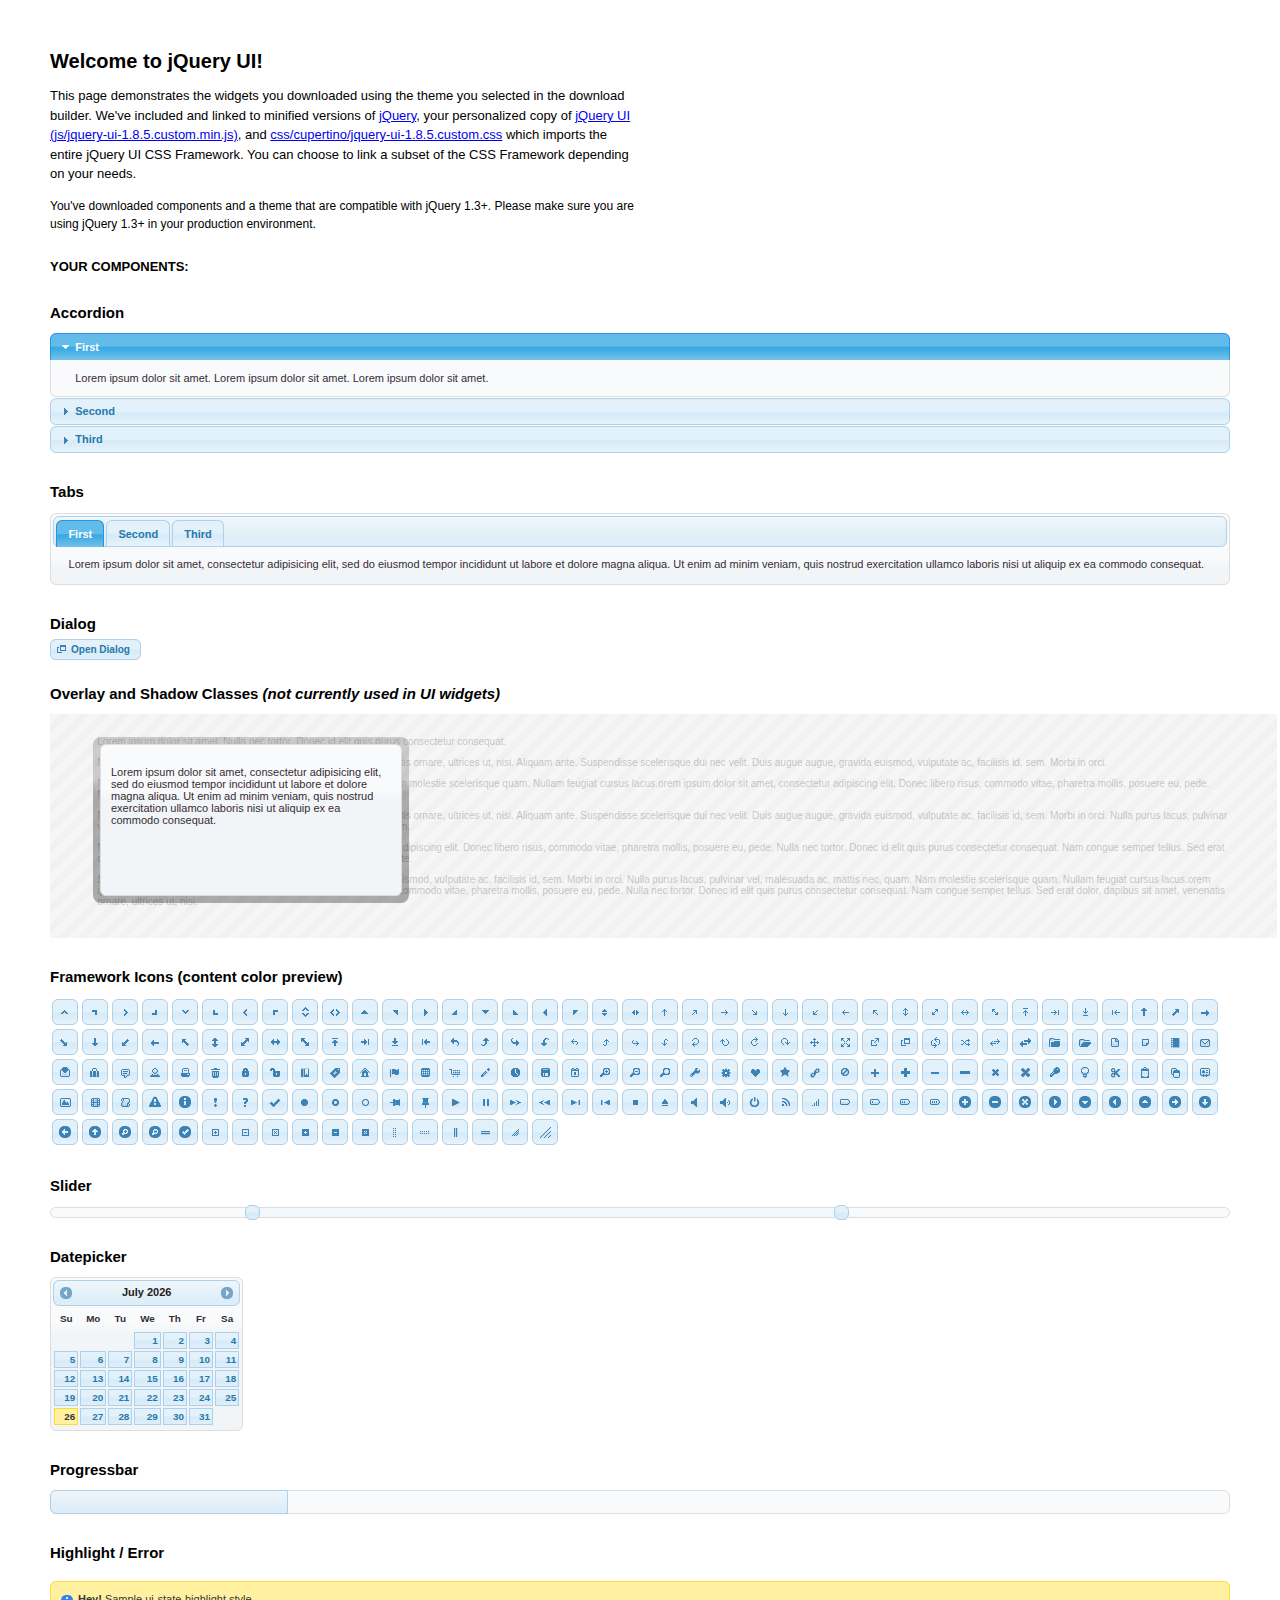
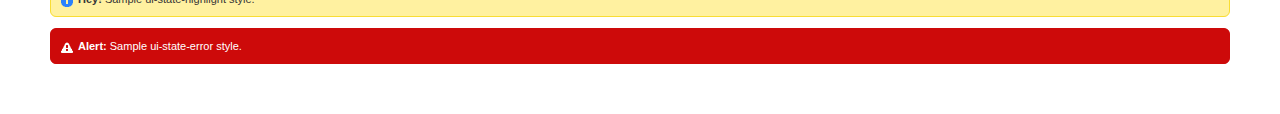
<file: resources/jquery-ui-1.8.5.custom/index.html>
<!DOCTYPE html>
<html>
	<head>
		<meta http-equiv="Content-Type" content="text/html; charset=iso-8859-1" />
		<title>jQuery UI Example Page</title>
		<link type="text/css" href="css/cupertino/jquery-ui-1.8.5.custom.css" rel="stylesheet" />	
		<script type="text/javascript" src="js/jquery-1.4.2.min.js"></script>
		<script type="text/javascript" src="js/jquery-ui-1.8.5.custom.min.js"></script>
		<script type="text/javascript">
			$(function(){

				// Accordion
				$("#accordion").accordion({ header: "h3" });
	
				// Tabs
				$('#tabs').tabs();
	

				// Dialog			
				$('#dialog').dialog({
					autoOpen: false,
					width: 600,
					buttons: {
						"Ok": function() { 
							$(this).dialog("close"); 
						}, 
						"Cancel": function() { 
							$(this).dialog("close"); 
						} 
					}
				});
				
				// Dialog Link
				$('#dialog_link').click(function(){
					$('#dialog').dialog('open');
					return false;
				});

				// Datepicker
				$('#datepicker').datepicker({
					inline: true
				});
				
				// Slider
				$('#slider').slider({
					range: true,
					values: [17, 67]
				});
				
				// Progressbar
				$("#progressbar").progressbar({
					value: 20 
				});
				
				//hover states on the static widgets
				$('#dialog_link, ul#icons li').hover(
					function() { $(this).addClass('ui-state-hover'); }, 
					function() { $(this).removeClass('ui-state-hover'); }
				);
				
			});
		</script>
		<style type="text/css">
			/*demo page css*/
			body{ font: 62.5% "Trebuchet MS", sans-serif; margin: 50px;}
			.demoHeaders { margin-top: 2em; }
			#dialog_link {padding: .4em 1em .4em 20px;text-decoration: none;position: relative;}
			#dialog_link span.ui-icon {margin: 0 5px 0 0;position: absolute;left: .2em;top: 50%;margin-top: -8px;}
			ul#icons {margin: 0; padding: 0;}
			ul#icons li {margin: 2px; position: relative; padding: 4px 0; cursor: pointer; float: left;  list-style: none;}
			ul#icons span.ui-icon {float: left; margin: 0 4px;}
		</style>	
	</head>
	<body>
	<h1>Welcome to jQuery UI!</h1>
	<p style="font-size: 1.3em; line-height: 1.5; margin: 1em 0; width: 50%;">This page demonstrates the widgets you downloaded using the theme you selected in the download builder. We've included and linked to minified versions of <a href="js/jquery-1.4.2.min.js">jQuery</a>, your personalized copy of <a href="js/jquery-ui-1.8.5.custom.min.js">jQuery UI (js/jquery-ui-1.8.5.custom.min.js)</a>, and <a href="css/cupertino/jquery-ui-1.8.5.custom.css">css/cupertino/jquery-ui-1.8.5.custom.css</a> which imports the entire jQuery UI CSS Framework. You can choose to link a subset of the CSS Framework depending on your needs. </p>
	<p style="font-size: 1.2em; line-height: 1.5; margin: 1em 0; width: 50%;">You've downloaded components and a theme that are compatible with jQuery 1.3+. Please make sure you are using jQuery 1.3+ in your production environment.</p>	

	<p style="font-weight: bold; margin: 2em 0 1em; font-size: 1.3em;">YOUR COMPONENTS:</p>
		
		<!-- Accordion -->
		<h2 class="demoHeaders">Accordion</h2>
		<div id="accordion">
			<div>
				<h3><a href="#">First</a></h3>
				<div>Lorem ipsum dolor sit amet. Lorem ipsum dolor sit amet. Lorem ipsum dolor sit amet.</div>
			</div>
			<div>
				<h3><a href="#">Second</a></h3>
				<div>Phasellus mattis tincidunt nibh.</div>
			</div>
			<div>
				<h3><a href="#">Third</a></h3>
				<div>Nam dui erat, auctor a, dignissim quis.</div>
			</div>
		</div>
	
		<!-- Tabs -->
		<h2 class="demoHeaders">Tabs</h2>
		<div id="tabs">
			<ul>
				<li><a href="#tabs-1">First</a></li>
				<li><a href="#tabs-2">Second</a></li>
				<li><a href="#tabs-3">Third</a></li>
			</ul>
			<div id="tabs-1">Lorem ipsum dolor sit amet, consectetur adipisicing elit, sed do eiusmod tempor incididunt ut labore et dolore magna aliqua. Ut enim ad minim veniam, quis nostrud exercitation ullamco laboris nisi ut aliquip ex ea commodo consequat.</div>
			<div id="tabs-2">Phasellus mattis tincidunt nibh. Cras orci urna, blandit id, pretium vel, aliquet ornare, felis. Maecenas scelerisque sem non nisl. Fusce sed lorem in enim dictum bibendum.</div>
			<div id="tabs-3">Nam dui erat, auctor a, dignissim quis, sollicitudin eu, felis. Pellentesque nisi urna, interdum eget, sagittis et, consequat vestibulum, lacus. Mauris porttitor ullamcorper augue.</div>
		</div>
	
		<!-- Dialog NOTE: Dialog is not generated by UI in this demo so it can be visually styled in themeroller-->
		<h2 class="demoHeaders">Dialog</h2>
		<p><a href="#" id="dialog_link" class="ui-state-default ui-corner-all"><span class="ui-icon ui-icon-newwin"></span>Open Dialog</a></p>
		
		
		<h2 class="demoHeaders">Overlay and Shadow Classes <em>(not currently used in UI widgets)</em></h2>
		<div style="position: relative; width: 96%; height: 200px; padding:1% 4%; overflow:hidden;" class="fakewindowcontain">
			<p>Lorem ipsum dolor sit amet,  Nulla nec tortor. Donec id elit quis purus consectetur consequat. </p><p>Nam congue semper tellus. Sed erat dolor, dapibus sit amet, venenatis ornare, ultrices ut, nisi. Aliquam ante. Suspendisse scelerisque dui nec velit. Duis augue augue, gravida euismod, vulputate ac, facilisis id, sem. Morbi in orci. </p><p>Nulla purus lacus, pulvinar vel, malesuada ac, mattis nec, quam. Nam molestie scelerisque quam. Nullam feugiat cursus lacus.orem ipsum dolor sit amet, consectetur adipiscing elit. Donec libero risus, commodo vitae, pharetra mollis, posuere eu, pede. Nulla nec tortor. Donec id elit quis purus consectetur consequat. </p><p>Nam congue semper tellus. Sed erat dolor, dapibus sit amet, venenatis ornare, ultrices ut, nisi. Aliquam ante. Suspendisse scelerisque dui nec velit. Duis augue augue, gravida euismod, vulputate ac, facilisis id, sem. Morbi in orci. Nulla purus lacus, pulvinar vel, malesuada ac, mattis nec, quam. Nam molestie scelerisque quam. </p><p>Nullam feugiat cursus lacus.orem ipsum dolor sit amet, consectetur adipiscing elit. Donec libero risus, commodo vitae, pharetra mollis, posuere eu, pede. Nulla nec tortor. Donec id elit quis purus consectetur consequat. Nam congue semper tellus. Sed erat dolor, dapibus sit amet, venenatis ornare, ultrices ut, nisi. Aliquam ante. </p><p>Suspendisse scelerisque dui nec velit. Duis augue augue, gravida euismod, vulputate ac, facilisis id, sem. Morbi in orci. Nulla purus lacus, pulvinar vel, malesuada ac, mattis nec, quam. Nam molestie scelerisque quam. Nullam feugiat cursus lacus.orem ipsum dolor sit amet, consectetur adipiscing elit. Donec libero risus, commodo vitae, pharetra mollis, posuere eu, pede. Nulla nec tortor. Donec id elit quis purus consectetur consequat. Nam congue semper tellus. Sed erat dolor, dapibus sit amet, venenatis ornare, ultrices ut, nisi. </p>
			
			<!-- ui-dialog -->
			<div class="ui-overlay"><div class="ui-widget-overlay"></div><div class="ui-widget-shadow ui-corner-all" style="width: 302px; height: 152px; position: absolute; left: 50px; top: 30px;"></div></div>
			<div style="position: absolute; width: 280px; height: 130px;left: 50px; top: 30px; padding: 10px;" class="ui-widget ui-widget-content ui-corner-all">
				<div class="ui-dialog-content ui-widget-content" style="background: none; border: 0;">
					<p>Lorem ipsum dolor sit amet, consectetur adipisicing elit, sed do eiusmod tempor incididunt ut labore et dolore magna aliqua. Ut enim ad minim veniam, quis nostrud exercitation ullamco laboris nisi ut aliquip ex ea commodo consequat.</p>
				</div>
			</div>
		
		</div>

		
		<!-- ui-dialog -->
		<div id="dialog" title="Dialog Title">
			<p>Lorem ipsum dolor sit amet, consectetur adipisicing elit, sed do eiusmod tempor incididunt ut labore et dolore magna aliqua. Ut enim ad minim veniam, quis nostrud exercitation ullamco laboris nisi ut aliquip ex ea commodo consequat.</p>
		</div>
			
				
				
		<h2 class="demoHeaders">Framework Icons (content color preview)</h2>
		<ul id="icons" class="ui-widget ui-helper-clearfix">
		
		<li class="ui-state-default ui-corner-all" title=".ui-icon-carat-1-n"><span class="ui-icon ui-icon-carat-1-n"></span></li>
		<li class="ui-state-default ui-corner-all" title=".ui-icon-carat-1-ne"><span class="ui-icon ui-icon-carat-1-ne"></span></li>
		<li class="ui-state-default ui-corner-all" title=".ui-icon-carat-1-e"><span class="ui-icon ui-icon-carat-1-e"></span></li>
		
		<li class="ui-state-default ui-corner-all" title=".ui-icon-carat-1-se"><span class="ui-icon ui-icon-carat-1-se"></span></li>
		<li class="ui-state-default ui-corner-all" title=".ui-icon-carat-1-s"><span class="ui-icon ui-icon-carat-1-s"></span></li>
		<li class="ui-state-default ui-corner-all" title=".ui-icon-carat-1-sw"><span class="ui-icon ui-icon-carat-1-sw"></span></li>
		<li class="ui-state-default ui-corner-all" title=".ui-icon-carat-1-w"><span class="ui-icon ui-icon-carat-1-w"></span></li>
		<li class="ui-state-default ui-corner-all" title=".ui-icon-carat-1-nw"><span class="ui-icon ui-icon-carat-1-nw"></span></li>
		<li class="ui-state-default ui-corner-all" title=".ui-icon-carat-2-n-s"><span class="ui-icon ui-icon-carat-2-n-s"></span></li>
		<li class="ui-state-default ui-corner-all" title=".ui-icon-carat-2-e-w"><span class="ui-icon ui-icon-carat-2-e-w"></span></li>
		<li class="ui-state-default ui-corner-all" title=".ui-icon-triangle-1-n"><span class="ui-icon ui-icon-triangle-1-n"></span></li>
		<li class="ui-state-default ui-corner-all" title=".ui-icon-triangle-1-ne"><span class="ui-icon ui-icon-triangle-1-ne"></span></li>
		
		<li class="ui-state-default ui-corner-all" title=".ui-icon-triangle-1-e"><span class="ui-icon ui-icon-triangle-1-e"></span></li>
		<li class="ui-state-default ui-corner-all" title=".ui-icon-triangle-1-se"><span class="ui-icon ui-icon-triangle-1-se"></span></li>
		<li class="ui-state-default ui-corner-all" title=".ui-icon-triangle-1-s"><span class="ui-icon ui-icon-triangle-1-s"></span></li>
		<li class="ui-state-default ui-corner-all" title=".ui-icon-triangle-1-sw"><span class="ui-icon ui-icon-triangle-1-sw"></span></li>
		<li class="ui-state-default ui-corner-all" title=".ui-icon-triangle-1-w"><span class="ui-icon ui-icon-triangle-1-w"></span></li>
		<li class="ui-state-default ui-corner-all" title=".ui-icon-triangle-1-nw"><span class="ui-icon ui-icon-triangle-1-nw"></span></li>
		<li class="ui-state-default ui-corner-all" title=".ui-icon-triangle-2-n-s"><span class="ui-icon ui-icon-triangle-2-n-s"></span></li>
		<li class="ui-state-default ui-corner-all" title=".ui-icon-triangle-2-e-w"><span class="ui-icon ui-icon-triangle-2-e-w"></span></li>
		<li class="ui-state-default ui-corner-all" title=".ui-icon-arrow-1-n"><span class="ui-icon ui-icon-arrow-1-n"></span></li>
		
		<li class="ui-state-default ui-corner-all" title=".ui-icon-arrow-1-ne"><span class="ui-icon ui-icon-arrow-1-ne"></span></li>
		<li class="ui-state-default ui-corner-all" title=".ui-icon-arrow-1-e"><span class="ui-icon ui-icon-arrow-1-e"></span></li>
		<li class="ui-state-default ui-corner-all" title=".ui-icon-arrow-1-se"><span class="ui-icon ui-icon-arrow-1-se"></span></li>
		<li class="ui-state-default ui-corner-all" title=".ui-icon-arrow-1-s"><span class="ui-icon ui-icon-arrow-1-s"></span></li>
		<li class="ui-state-default ui-corner-all" title=".ui-icon-arrow-1-sw"><span class="ui-icon ui-icon-arrow-1-sw"></span></li>
		<li class="ui-state-default ui-corner-all" title=".ui-icon-arrow-1-w"><span class="ui-icon ui-icon-arrow-1-w"></span></li>
		<li class="ui-state-default ui-corner-all" title=".ui-icon-arrow-1-nw"><span class="ui-icon ui-icon-arrow-1-nw"></span></li>
		<li class="ui-state-default ui-corner-all" title=".ui-icon-arrow-2-n-s"><span class="ui-icon ui-icon-arrow-2-n-s"></span></li>
		<li class="ui-state-default ui-corner-all" title=".ui-icon-arrow-2-ne-sw"><span class="ui-icon ui-icon-arrow-2-ne-sw"></span></li>
		
		<li class="ui-state-default ui-corner-all" title=".ui-icon-arrow-2-e-w"><span class="ui-icon ui-icon-arrow-2-e-w"></span></li>
		<li class="ui-state-default ui-corner-all" title=".ui-icon-arrow-2-se-nw"><span class="ui-icon ui-icon-arrow-2-se-nw"></span></li>
		<li class="ui-state-default ui-corner-all" title=".ui-icon-arrowstop-1-n"><span class="ui-icon ui-icon-arrowstop-1-n"></span></li>
		<li class="ui-state-default ui-corner-all" title=".ui-icon-arrowstop-1-e"><span class="ui-icon ui-icon-arrowstop-1-e"></span></li>
		<li class="ui-state-default ui-corner-all" title=".ui-icon-arrowstop-1-s"><span class="ui-icon ui-icon-arrowstop-1-s"></span></li>
		<li class="ui-state-default ui-corner-all" title=".ui-icon-arrowstop-1-w"><span class="ui-icon ui-icon-arrowstop-1-w"></span></li>
		<li class="ui-state-default ui-corner-all" title=".ui-icon-arrowthick-1-n"><span class="ui-icon ui-icon-arrowthick-1-n"></span></li>
		<li class="ui-state-default ui-corner-all" title=".ui-icon-arrowthick-1-ne"><span class="ui-icon ui-icon-arrowthick-1-ne"></span></li>
		<li class="ui-state-default ui-corner-all" title=".ui-icon-arrowthick-1-e"><span class="ui-icon ui-icon-arrowthick-1-e"></span></li>
		
		<li class="ui-state-default ui-corner-all" title=".ui-icon-arrowthick-1-se"><span class="ui-icon ui-icon-arrowthick-1-se"></span></li>
		<li class="ui-state-default ui-corner-all" title=".ui-icon-arrowthick-1-s"><span class="ui-icon ui-icon-arrowthick-1-s"></span></li>
		<li class="ui-state-default ui-corner-all" title=".ui-icon-arrowthick-1-sw"><span class="ui-icon ui-icon-arrowthick-1-sw"></span></li>
		<li class="ui-state-default ui-corner-all" title=".ui-icon-arrowthick-1-w"><span class="ui-icon ui-icon-arrowthick-1-w"></span></li>
		<li class="ui-state-default ui-corner-all" title=".ui-icon-arrowthick-1-nw"><span class="ui-icon ui-icon-arrowthick-1-nw"></span></li>
		<li class="ui-state-default ui-corner-all" title=".ui-icon-arrowthick-2-n-s"><span class="ui-icon ui-icon-arrowthick-2-n-s"></span></li>
		<li class="ui-state-default ui-corner-all" title=".ui-icon-arrowthick-2-ne-sw"><span class="ui-icon ui-icon-arrowthick-2-ne-sw"></span></li>
		<li class="ui-state-default ui-corner-all" title=".ui-icon-arrowthick-2-e-w"><span class="ui-icon ui-icon-arrowthick-2-e-w"></span></li>
		<li class="ui-state-default ui-corner-all" title=".ui-icon-arrowthick-2-se-nw"><span class="ui-icon ui-icon-arrowthick-2-se-nw"></span></li>
		
		<li class="ui-state-default ui-corner-all" title=".ui-icon-arrowthickstop-1-n"><span class="ui-icon ui-icon-arrowthickstop-1-n"></span></li>
		<li class="ui-state-default ui-corner-all" title=".ui-icon-arrowthickstop-1-e"><span class="ui-icon ui-icon-arrowthickstop-1-e"></span></li>
		<li class="ui-state-default ui-corner-all" title=".ui-icon-arrowthickstop-1-s"><span class="ui-icon ui-icon-arrowthickstop-1-s"></span></li>
		<li class="ui-state-default ui-corner-all" title=".ui-icon-arrowthickstop-1-w"><span class="ui-icon ui-icon-arrowthickstop-1-w"></span></li>
		<li class="ui-state-default ui-corner-all" title=".ui-icon-arrowreturnthick-1-w"><span class="ui-icon ui-icon-arrowreturnthick-1-w"></span></li>
		<li class="ui-state-default ui-corner-all" title=".ui-icon-arrowreturnthick-1-n"><span class="ui-icon ui-icon-arrowreturnthick-1-n"></span></li>
		<li class="ui-state-default ui-corner-all" title=".ui-icon-arrowreturnthick-1-e"><span class="ui-icon ui-icon-arrowreturnthick-1-e"></span></li>
		<li class="ui-state-default ui-corner-all" title=".ui-icon-arrowreturnthick-1-s"><span class="ui-icon ui-icon-arrowreturnthick-1-s"></span></li>
		<li class="ui-state-default ui-corner-all" title=".ui-icon-arrowreturn-1-w"><span class="ui-icon ui-icon-arrowreturn-1-w"></span></li>
		
		<li class="ui-state-default ui-corner-all" title=".ui-icon-arrowreturn-1-n"><span class="ui-icon ui-icon-arrowreturn-1-n"></span></li>
		<li class="ui-state-default ui-corner-all" title=".ui-icon-arrowreturn-1-e"><span class="ui-icon ui-icon-arrowreturn-1-e"></span></li>
		<li class="ui-state-default ui-corner-all" title=".ui-icon-arrowreturn-1-s"><span class="ui-icon ui-icon-arrowreturn-1-s"></span></li>
		<li class="ui-state-default ui-corner-all" title=".ui-icon-arrowrefresh-1-w"><span class="ui-icon ui-icon-arrowrefresh-1-w"></span></li>
		<li class="ui-state-default ui-corner-all" title=".ui-icon-arrowrefresh-1-n"><span class="ui-icon ui-icon-arrowrefresh-1-n"></span></li>
		<li class="ui-state-default ui-corner-all" title=".ui-icon-arrowrefresh-1-e"><span class="ui-icon ui-icon-arrowrefresh-1-e"></span></li>
		<li class="ui-state-default ui-corner-all" title=".ui-icon-arrowrefresh-1-s"><span class="ui-icon ui-icon-arrowrefresh-1-s"></span></li>
		<li class="ui-state-default ui-corner-all" title=".ui-icon-arrow-4"><span class="ui-icon ui-icon-arrow-4"></span></li>
		<li class="ui-state-default ui-corner-all" title=".ui-icon-arrow-4-diag"><span class="ui-icon ui-icon-arrow-4-diag"></span></li>
		
		<li class="ui-state-default ui-corner-all" title=".ui-icon-extlink"><span class="ui-icon ui-icon-extlink"></span></li>
		<li class="ui-state-default ui-corner-all" title=".ui-icon-newwin"><span class="ui-icon ui-icon-newwin"></span></li>
		<li class="ui-state-default ui-corner-all" title=".ui-icon-refresh"><span class="ui-icon ui-icon-refresh"></span></li>
		<li class="ui-state-default ui-corner-all" title=".ui-icon-shuffle"><span class="ui-icon ui-icon-shuffle"></span></li>
		<li class="ui-state-default ui-corner-all" title=".ui-icon-transfer-e-w"><span class="ui-icon ui-icon-transfer-e-w"></span></li>
		<li class="ui-state-default ui-corner-all" title=".ui-icon-transferthick-e-w"><span class="ui-icon ui-icon-transferthick-e-w"></span></li>
		<li class="ui-state-default ui-corner-all" title=".ui-icon-folder-collapsed"><span class="ui-icon ui-icon-folder-collapsed"></span></li>
		<li class="ui-state-default ui-corner-all" title=".ui-icon-folder-open"><span class="ui-icon ui-icon-folder-open"></span></li>
		<li class="ui-state-default ui-corner-all" title=".ui-icon-document"><span class="ui-icon ui-icon-document"></span></li>
		
		<li class="ui-state-default ui-corner-all" title=".ui-icon-document-b"><span class="ui-icon ui-icon-document-b"></span></li>
		<li class="ui-state-default ui-corner-all" title=".ui-icon-note"><span class="ui-icon ui-icon-note"></span></li>
		<li class="ui-state-default ui-corner-all" title=".ui-icon-mail-closed"><span class="ui-icon ui-icon-mail-closed"></span></li>
		<li class="ui-state-default ui-corner-all" title=".ui-icon-mail-open"><span class="ui-icon ui-icon-mail-open"></span></li>
		<li class="ui-state-default ui-corner-all" title=".ui-icon-suitcase"><span class="ui-icon ui-icon-suitcase"></span></li>
		<li class="ui-state-default ui-corner-all" title=".ui-icon-comment"><span class="ui-icon ui-icon-comment"></span></li>
		<li class="ui-state-default ui-corner-all" title=".ui-icon-person"><span class="ui-icon ui-icon-person"></span></li>
		<li class="ui-state-default ui-corner-all" title=".ui-icon-print"><span class="ui-icon ui-icon-print"></span></li>
		<li class="ui-state-default ui-corner-all" title=".ui-icon-trash"><span class="ui-icon ui-icon-trash"></span></li>
		
		<li class="ui-state-default ui-corner-all" title=".ui-icon-locked"><span class="ui-icon ui-icon-locked"></span></li>
		<li class="ui-state-default ui-corner-all" title=".ui-icon-unlocked"><span class="ui-icon ui-icon-unlocked"></span></li>
		<li class="ui-state-default ui-corner-all" title=".ui-icon-bookmark"><span class="ui-icon ui-icon-bookmark"></span></li>
		<li class="ui-state-default ui-corner-all" title=".ui-icon-tag"><span class="ui-icon ui-icon-tag"></span></li>
		<li class="ui-state-default ui-corner-all" title=".ui-icon-home"><span class="ui-icon ui-icon-home"></span></li>
		<li class="ui-state-default ui-corner-all" title=".ui-icon-flag"><span class="ui-icon ui-icon-flag"></span></li>
		<li class="ui-state-default ui-corner-all" title=".ui-icon-calculator"><span class="ui-icon ui-icon-calculator"></span></li>
		<li class="ui-state-default ui-corner-all" title=".ui-icon-cart"><span class="ui-icon ui-icon-cart"></span></li>
		<li class="ui-state-default ui-corner-all" title=".ui-icon-pencil"><span class="ui-icon ui-icon-pencil"></span></li>
		
		<li class="ui-state-default ui-corner-all" title=".ui-icon-clock"><span class="ui-icon ui-icon-clock"></span></li>
		<li class="ui-state-default ui-corner-all" title=".ui-icon-disk"><span class="ui-icon ui-icon-disk"></span></li>
		<li class="ui-state-default ui-corner-all" title=".ui-icon-calendar"><span class="ui-icon ui-icon-calendar"></span></li>
		<li class="ui-state-default ui-corner-all" title=".ui-icon-zoomin"><span class="ui-icon ui-icon-zoomin"></span></li>
		<li class="ui-state-default ui-corner-all" title=".ui-icon-zoomout"><span class="ui-icon ui-icon-zoomout"></span></li>
		<li class="ui-state-default ui-corner-all" title=".ui-icon-search"><span class="ui-icon ui-icon-search"></span></li>
		<li class="ui-state-default ui-corner-all" title=".ui-icon-wrench"><span class="ui-icon ui-icon-wrench"></span></li>
		<li class="ui-state-default ui-corner-all" title=".ui-icon-gear"><span class="ui-icon ui-icon-gear"></span></li>
		<li class="ui-state-default ui-corner-all" title=".ui-icon-heart"><span class="ui-icon ui-icon-heart"></span></li>
		
		<li class="ui-state-default ui-corner-all" title=".ui-icon-star"><span class="ui-icon ui-icon-star"></span></li>
		<li class="ui-state-default ui-corner-all" title=".ui-icon-link"><span class="ui-icon ui-icon-link"></span></li>
		<li class="ui-state-default ui-corner-all" title=".ui-icon-cancel"><span class="ui-icon ui-icon-cancel"></span></li>
		<li class="ui-state-default ui-corner-all" title=".ui-icon-plus"><span class="ui-icon ui-icon-plus"></span></li>
		<li class="ui-state-default ui-corner-all" title=".ui-icon-plusthick"><span class="ui-icon ui-icon-plusthick"></span></li>
		<li class="ui-state-default ui-corner-all" title=".ui-icon-minus"><span class="ui-icon ui-icon-minus"></span></li>
		<li class="ui-state-default ui-corner-all" title=".ui-icon-minusthick"><span class="ui-icon ui-icon-minusthick"></span></li>
		<li class="ui-state-default ui-corner-all" title=".ui-icon-close"><span class="ui-icon ui-icon-close"></span></li>
		<li class="ui-state-default ui-corner-all" title=".ui-icon-closethick"><span class="ui-icon ui-icon-closethick"></span></li>
		
		<li class="ui-state-default ui-corner-all" title=".ui-icon-key"><span class="ui-icon ui-icon-key"></span></li>
		<li class="ui-state-default ui-corner-all" title=".ui-icon-lightbulb"><span class="ui-icon ui-icon-lightbulb"></span></li>
		<li class="ui-state-default ui-corner-all" title=".ui-icon-scissors"><span class="ui-icon ui-icon-scissors"></span></li>
		<li class="ui-state-default ui-corner-all" title=".ui-icon-clipboard"><span class="ui-icon ui-icon-clipboard"></span></li>
		<li class="ui-state-default ui-corner-all" title=".ui-icon-copy"><span class="ui-icon ui-icon-copy"></span></li>
		<li class="ui-state-default ui-corner-all" title=".ui-icon-contact"><span class="ui-icon ui-icon-contact"></span></li>
		<li class="ui-state-default ui-corner-all" title=".ui-icon-image"><span class="ui-icon ui-icon-image"></span></li>
		<li class="ui-state-default ui-corner-all" title=".ui-icon-video"><span class="ui-icon ui-icon-video"></span></li>
		<li class="ui-state-default ui-corner-all" title=".ui-icon-script"><span class="ui-icon ui-icon-script"></span></li>
		<li class="ui-state-default ui-corner-all" title=".ui-icon-alert"><span class="ui-icon ui-icon-alert"></span></li>
		
		<li class="ui-state-default ui-corner-all" title=".ui-icon-info"><span class="ui-icon ui-icon-info"></span></li>
		<li class="ui-state-default ui-corner-all" title=".ui-icon-notice"><span class="ui-icon ui-icon-notice"></span></li>
		<li class="ui-state-default ui-corner-all" title=".ui-icon-help"><span class="ui-icon ui-icon-help"></span></li>
		<li class="ui-state-default ui-corner-all" title=".ui-icon-check"><span class="ui-icon ui-icon-check"></span></li>
		<li class="ui-state-default ui-corner-all" title=".ui-icon-bullet"><span class="ui-icon ui-icon-bullet"></span></li>
		<li class="ui-state-default ui-corner-all" title=".ui-icon-radio-off"><span class="ui-icon ui-icon-radio-off"></span></li>
		<li class="ui-state-default ui-corner-all" title=".ui-icon-radio-on"><span class="ui-icon ui-icon-radio-on"></span></li>
		<li class="ui-state-default ui-corner-all" title=".ui-icon-pin-w"><span class="ui-icon ui-icon-pin-w"></span></li>
		<li class="ui-state-default ui-corner-all" title=".ui-icon-pin-s"><span class="ui-icon ui-icon-pin-s"></span></li>
		<li class="ui-state-default ui-corner-all" title=".ui-icon-play"><span class="ui-icon ui-icon-play"></span></li>
		<li class="ui-state-default ui-corner-all" title=".ui-icon-pause"><span class="ui-icon ui-icon-pause"></span></li>
		
		<li class="ui-state-default ui-corner-all" title=".ui-icon-seek-next"><span class="ui-icon ui-icon-seek-next"></span></li>
		<li class="ui-state-default ui-corner-all" title=".ui-icon-seek-prev"><span class="ui-icon ui-icon-seek-prev"></span></li>
		<li class="ui-state-default ui-corner-all" title=".ui-icon-seek-end"><span class="ui-icon ui-icon-seek-end"></span></li>
		<li class="ui-state-default ui-corner-all" title=".ui-icon-seek-first"><span class="ui-icon ui-icon-seek-first"></span></li>
		<li class="ui-state-default ui-corner-all" title=".ui-icon-stop"><span class="ui-icon ui-icon-stop"></span></li>
		<li class="ui-state-default ui-corner-all" title=".ui-icon-eject"><span class="ui-icon ui-icon-eject"></span></li>
		<li class="ui-state-default ui-corner-all" title=".ui-icon-volume-off"><span class="ui-icon ui-icon-volume-off"></span></li>
		<li class="ui-state-default ui-corner-all" title=".ui-icon-volume-on"><span class="ui-icon ui-icon-volume-on"></span></li>
		<li class="ui-state-default ui-corner-all" title=".ui-icon-power"><span class="ui-icon ui-icon-power"></span></li>
		
		<li class="ui-state-default ui-corner-all" title=".ui-icon-signal-diag"><span class="ui-icon ui-icon-signal-diag"></span></li>
		<li class="ui-state-default ui-corner-all" title=".ui-icon-signal"><span class="ui-icon ui-icon-signal"></span></li>
		<li class="ui-state-default ui-corner-all" title=".ui-icon-battery-0"><span class="ui-icon ui-icon-battery-0"></span></li>
		<li class="ui-state-default ui-corner-all" title=".ui-icon-battery-1"><span class="ui-icon ui-icon-battery-1"></span></li>
		<li class="ui-state-default ui-corner-all" title=".ui-icon-battery-2"><span class="ui-icon ui-icon-battery-2"></span></li>
		<li class="ui-state-default ui-corner-all" title=".ui-icon-battery-3"><span class="ui-icon ui-icon-battery-3"></span></li>
		<li class="ui-state-default ui-corner-all" title=".ui-icon-circle-plus"><span class="ui-icon ui-icon-circle-plus"></span></li>
		<li class="ui-state-default ui-corner-all" title=".ui-icon-circle-minus"><span class="ui-icon ui-icon-circle-minus"></span></li>
		<li class="ui-state-default ui-corner-all" title=".ui-icon-circle-close"><span class="ui-icon ui-icon-circle-close"></span></li>
		
		<li class="ui-state-default ui-corner-all" title=".ui-icon-circle-triangle-e"><span class="ui-icon ui-icon-circle-triangle-e"></span></li>
		<li class="ui-state-default ui-corner-all" title=".ui-icon-circle-triangle-s"><span class="ui-icon ui-icon-circle-triangle-s"></span></li>
		<li class="ui-state-default ui-corner-all" title=".ui-icon-circle-triangle-w"><span class="ui-icon ui-icon-circle-triangle-w"></span></li>
		<li class="ui-state-default ui-corner-all" title=".ui-icon-circle-triangle-n"><span class="ui-icon ui-icon-circle-triangle-n"></span></li>
		<li class="ui-state-default ui-corner-all" title=".ui-icon-circle-arrow-e"><span class="ui-icon ui-icon-circle-arrow-e"></span></li>
		<li class="ui-state-default ui-corner-all" title=".ui-icon-circle-arrow-s"><span class="ui-icon ui-icon-circle-arrow-s"></span></li>
		<li class="ui-state-default ui-corner-all" title=".ui-icon-circle-arrow-w"><span class="ui-icon ui-icon-circle-arrow-w"></span></li>
		<li class="ui-state-default ui-corner-all" title=".ui-icon-circle-arrow-n"><span class="ui-icon ui-icon-circle-arrow-n"></span></li>
		<li class="ui-state-default ui-corner-all" title=".ui-icon-circle-zoomin"><span class="ui-icon ui-icon-circle-zoomin"></span></li>
		
		<li class="ui-state-default ui-corner-all" title=".ui-icon-circle-zoomout"><span class="ui-icon ui-icon-circle-zoomout"></span></li>
		<li class="ui-state-default ui-corner-all" title=".ui-icon-circle-check"><span class="ui-icon ui-icon-circle-check"></span></li>
		<li class="ui-state-default ui-corner-all" title=".ui-icon-circlesmall-plus"><span class="ui-icon ui-icon-circlesmall-plus"></span></li>
		<li class="ui-state-default ui-corner-all" title=".ui-icon-circlesmall-minus"><span class="ui-icon ui-icon-circlesmall-minus"></span></li>
		<li class="ui-state-default ui-corner-all" title=".ui-icon-circlesmall-close"><span class="ui-icon ui-icon-circlesmall-close"></span></li>
		<li class="ui-state-default ui-corner-all" title=".ui-icon-squaresmall-plus"><span class="ui-icon ui-icon-squaresmall-plus"></span></li>
		<li class="ui-state-default ui-corner-all" title=".ui-icon-squaresmall-minus"><span class="ui-icon ui-icon-squaresmall-minus"></span></li>
		<li class="ui-state-default ui-corner-all" title=".ui-icon-squaresmall-close"><span class="ui-icon ui-icon-squaresmall-close"></span></li>
		<li class="ui-state-default ui-corner-all" title=".ui-icon-grip-dotted-vertical"><span class="ui-icon ui-icon-grip-dotted-vertical"></span></li>
		
		<li class="ui-state-default ui-corner-all" title=".ui-icon-grip-dotted-horizontal"><span class="ui-icon ui-icon-grip-dotted-horizontal"></span></li>
		<li class="ui-state-default ui-corner-all" title=".ui-icon-grip-solid-vertical"><span class="ui-icon ui-icon-grip-solid-vertical"></span></li>
		<li class="ui-state-default ui-corner-all" title=".ui-icon-grip-solid-horizontal"><span class="ui-icon ui-icon-grip-solid-horizontal"></span></li>
		<li class="ui-state-default ui-corner-all" title=".ui-icon-gripsmall-diagonal-se"><span class="ui-icon ui-icon-gripsmall-diagonal-se"></span></li>
		<li class="ui-state-default ui-corner-all" title=".ui-icon-grip-diagonal-se"><span class="ui-icon ui-icon-grip-diagonal-se"></span></li>
		</ul>

	
		<!-- Slider -->
		<h2 class="demoHeaders">Slider</h2>
		<div id="slider"></div>
	
		<!-- Datepicker -->
		<h2 class="demoHeaders">Datepicker</h2>
		<div id="datepicker"></div>
	
		<!-- Progressbar -->
		<h2 class="demoHeaders">Progressbar</h2>	
		<div id="progressbar"></div>
			
		<!-- Highlight / Error -->
		<h2 class="demoHeaders">Highlight / Error</h2>
		<div class="ui-widget">
			<div class="ui-state-highlight ui-corner-all" style="margin-top: 20px; padding: 0 .7em;"> 
				<p><span class="ui-icon ui-icon-info" style="float: left; margin-right: .3em;"></span>
				<strong>Hey!</strong> Sample ui-state-highlight style.</p>
			</div>
		</div>
		<br/>
		<div class="ui-widget">
			<div class="ui-state-error ui-corner-all" style="padding: 0 .7em;"> 
				<p><span class="ui-icon ui-icon-alert" style="float: left; margin-right: .3em;"></span> 
				<strong>Alert:</strong> Sample ui-state-error style.</p>
			</div>
		</div>

	</body>
</html>
</file>
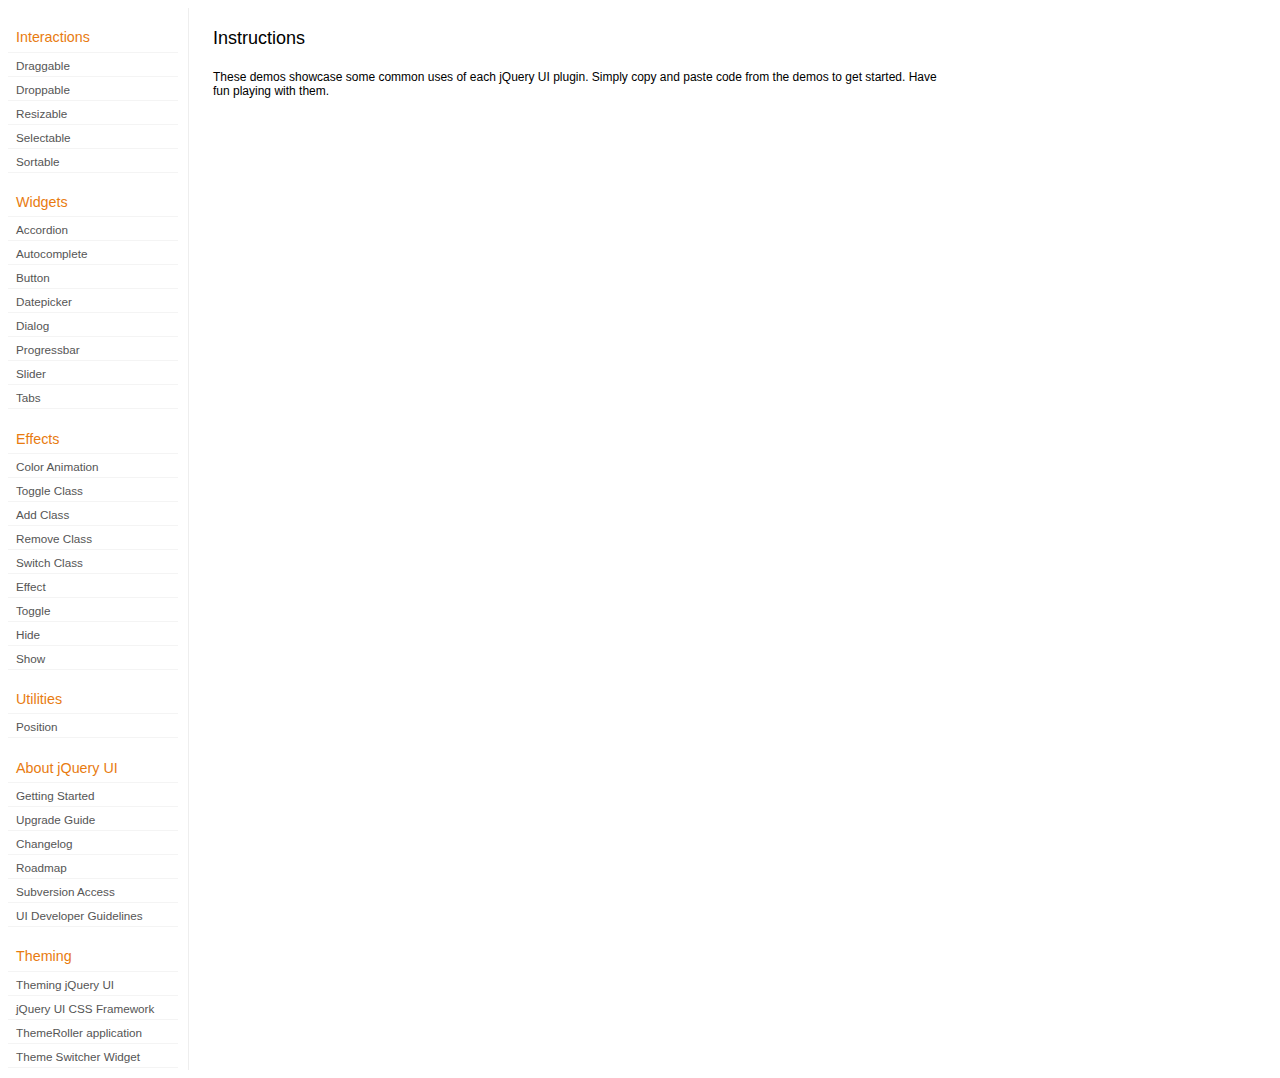
<file: resources/jquery-ui-1.8.5.custom/development-bundle/demos/index.html>
<!DOCTYPE html>
<html lang="en">
<head>
	<meta charset="UTF-8" />
	<meta http-equiv="Content-Type" content="text/html; charset=utf-8" />
	<title>jQuery UI Demos</title>
	<link type="text/css" href="../themes/base/jquery.ui.all.css" rel="stylesheet" />
	<link type="text/css" href="demos.css" rel="stylesheet" />
	<script type="text/javascript" src="../jquery-1.4.2.js"></script>
	<script type="text/javascript" src="../external/jquery.bgiframe-2.1.1.js"></script>
	<script type="text/javascript" src="../ui/jquery.ui.core.js"></script>
	<script type="text/javascript" src="../ui/jquery.ui.widget.js"></script>
	<script type="text/javascript" src="../ui/jquery.ui.mouse.js"></script>
	<script type="text/javascript" src="../ui/jquery.ui.accordion.js"></script>
	<script type="text/javascript" src="../ui/jquery.ui.autocomplete.js"></script>
	<script type="text/javascript" src="../ui/jquery.ui.button.js"></script>
	<script type="text/javascript" src="../ui/jquery.ui.datepicker.js"></script>
	<script type="text/javascript" src="../ui/jquery.ui.dialog.js"></script>
	<script type="text/javascript" src="../ui/jquery.ui.draggable.js"></script>
	<script type="text/javascript" src="../ui/jquery.ui.droppable.js"></script>
	<script type="text/javascript" src="../ui/jquery.ui.position.js"></script>
	<script type="text/javascript" src="../ui/jquery.ui.progressbar.js"></script>
	<script type="text/javascript" src="../ui/jquery.ui.resizable.js"></script>
	<script type="text/javascript" src="../ui/jquery.ui.selectable.js"></script>
	<script type="text/javascript" src="../ui/jquery.ui.slider.js"></script>
	<script type="text/javascript" src="../ui/jquery.ui.sortable.js"></script>
	<script type="text/javascript" src="../ui/jquery.ui.tabs.js"></script>
	<script type="text/javascript" src="../ui/jquery.effects.core.js"></script>
	<script type="text/javascript" src="../ui/jquery.effects.blind.js"></script>
	<script type="text/javascript" src="../ui/jquery.effects.bounce.js"></script>
	<script type="text/javascript" src="../ui/jquery.effects.clip.js"></script>
	<script type="text/javascript" src="../ui/jquery.effects.drop.js"></script>
	<script type="text/javascript" src="../ui/jquery.effects.explode.js"></script>
	<script type="text/javascript" src="../ui/jquery.effects.fold.js"></script>
	<script type="text/javascript" src="../ui/jquery.effects.highlight.js"></script>
	<script type="text/javascript" src="../ui/jquery.effects.pulsate.js"></script>
	<script type="text/javascript" src="../ui/jquery.effects.scale.js"></script>
	<script type="text/javascript" src="../ui/jquery.effects.shake.js"></script>
	<script type="text/javascript" src="../ui/jquery.effects.slide.js"></script>
	<script type="text/javascript" src="../ui/jquery.effects.transfer.js"></script>
	<script type="text/javascript" src="../ui/i18n/jquery.ui.datepicker-af.js"></script>
	<script type="text/javascript" src="../ui/i18n/jquery.ui.datepicker-ar.js"></script>
	<script type="text/javascript" src="../ui/i18n/jquery.ui.datepicker-az.js"></script>
	<script type="text/javascript" src="../ui/i18n/jquery.ui.datepicker-bs.js"></script>
	<script type="text/javascript" src="../ui/i18n/jquery.ui.datepicker-bg.js"></script>
	<script type="text/javascript" src="../ui/i18n/jquery.ui.datepicker-ca.js"></script>
	<script type="text/javascript" src="../ui/i18n/jquery.ui.datepicker-cs.js"></script>
	<script type="text/javascript" src="../ui/i18n/jquery.ui.datepicker-da.js"></script>
	<script type="text/javascript" src="../ui/i18n/jquery.ui.datepicker-de.js"></script>
	<script type="text/javascript" src="../ui/i18n/jquery.ui.datepicker-el.js"></script>
	<script type="text/javascript" src="../ui/i18n/jquery.ui.datepicker-en-GB.js"></script>
	<script type="text/javascript" src="../ui/i18n/jquery.ui.datepicker-eo.js"></script>
	<script type="text/javascript" src="../ui/i18n/jquery.ui.datepicker-es.js"></script>
	<script type="text/javascript" src="../ui/i18n/jquery.ui.datepicker-et.js"></script>
	<script type="text/javascript" src="../ui/i18n/jquery.ui.datepicker-eu.js"></script>
	<script type="text/javascript" src="../ui/i18n/jquery.ui.datepicker-fa.js"></script>
	<script type="text/javascript" src="../ui/i18n/jquery.ui.datepicker-fi.js"></script>
	<script type="text/javascript" src="../ui/i18n/jquery.ui.datepicker-fo.js"></script>
	<script type="text/javascript" src="../ui/i18n/jquery.ui.datepicker-fr.js"></script>
	<script type="text/javascript" src="../ui/i18n/jquery.ui.datepicker-fr-CH.js"></script>
	<script type="text/javascript" src="../ui/i18n/jquery.ui.datepicker-he.js"></script>
	<script type="text/javascript" src="../ui/i18n/jquery.ui.datepicker-hr.js"></script>
	<script type="text/javascript" src="../ui/i18n/jquery.ui.datepicker-hu.js"></script>
	<script type="text/javascript" src="../ui/i18n/jquery.ui.datepicker-hy.js"></script>
	<script type="text/javascript" src="../ui/i18n/jquery.ui.datepicker-id.js"></script>
	<script type="text/javascript" src="../ui/i18n/jquery.ui.datepicker-is.js"></script>
	<script type="text/javascript" src="../ui/i18n/jquery.ui.datepicker-it.js"></script>
	<script type="text/javascript" src="../ui/i18n/jquery.ui.datepicker-ja.js"></script>
	<script type="text/javascript" src="../ui/i18n/jquery.ui.datepicker-ko.js"></script>
	<script type="text/javascript" src="../ui/i18n/jquery.ui.datepicker-kz.js"></script>
	<script type="text/javascript" src="../ui/i18n/jquery.ui.datepicker-lt.js"></script>
	<script type="text/javascript" src="../ui/i18n/jquery.ui.datepicker-lv.js"></script>
	<script type="text/javascript" src="../ui/i18n/jquery.ui.datepicker-ms.js"></script>
	<script type="text/javascript" src="../ui/i18n/jquery.ui.datepicker-nl.js"></script>
	<script type="text/javascript" src="../ui/i18n/jquery.ui.datepicker-no.js"></script>
	<script type="text/javascript" src="../ui/i18n/jquery.ui.datepicker-pl.js"></script>
	<script type="text/javascript" src="../ui/i18n/jquery.ui.datepicker-pt-BR.js"></script>
	<script type="text/javascript" src="../ui/i18n/jquery.ui.datepicker-ro.js"></script>
	<script type="text/javascript" src="../ui/i18n/jquery.ui.datepicker-ru.js"></script>
	<script type="text/javascript" src="../ui/i18n/jquery.ui.datepicker-sk.js"></script>
	<script type="text/javascript" src="../ui/i18n/jquery.ui.datepicker-sl.js"></script>
	<script type="text/javascript" src="../ui/i18n/jquery.ui.datepicker-sq.js"></script>
	<script type="text/javascript" src="../ui/i18n/jquery.ui.datepicker-sr.js"></script>
	<script type="text/javascript" src="../ui/i18n/jquery.ui.datepicker-sr-SR.js"></script>
	<script type="text/javascript" src="../ui/i18n/jquery.ui.datepicker-sv.js"></script>
	<script type="text/javascript" src="../ui/i18n/jquery.ui.datepicker-ta.js"></script>
	<script type="text/javascript" src="../ui/i18n/jquery.ui.datepicker-th.js"></script>
	<script type="text/javascript" src="../ui/i18n/jquery.ui.datepicker-tr.js"></script>
	<script type="text/javascript" src="../ui/i18n/jquery.ui.datepicker-uk.js"></script>
	<script type="text/javascript" src="../ui/i18n/jquery.ui.datepicker-vi.js"></script>
	<script type="text/javascript" src="../ui/i18n/jquery.ui.datepicker-zh-CN.js"></script>
	<script type="text/javascript" src="../ui/i18n/jquery.ui.datepicker-zh-HK.js"></script>
	<script type="text/javascript" src="../ui/i18n/jquery.ui.datepicker-zh-TW.js"></script>
	<script type="text/javascript">
	jQuery(function($) {
		
		$('.left-nav a').click(function(ev) {
			window.location.hash = this.href.replace(/.+\/([^\/]+)\/index\.html/,'$1') + '|default';
			loadPage(this.href);
			$('.left-nav a.selected').removeClass('selected');
			$(this).addClass('selected');
			ev.preventDefault();
		});
		
		if (window.location.hash) {
			if (window.location.hash.indexOf('|') === -1) {
				window.location.hash += '|default';	
			}			
			var path = window.location.href.replace(/(index\.html)?#/,'');
			path = path.replace('\|','/') + '.html';
			loadPage(path);
		}		

		function loadPage(path) {			
			var section = path.replace(/\/[^\/]+\.html/,'');
			var header = section.replace(/.+\/([^\/]+)/,'$1').replace(/_/, ' ');
			
			$('td.normal div.normal')
				.empty()
				.append('<h4 class="demo-subheader">Functional demo:</h4>')
				.append('<h3 class="demo-header">'+ header +'</h3>')
				.append('<div id="demo-config"></div>')
				.find('#demo-config')
					.append('<div id="demo-frame"></div><div id="demo-config-menu"></div><div id="demo-link"><a class="demoWindowLink" href="#"><span class="ui-icon ui-icon-newwin"></span>Open demo in a new window</a></div>')
					.find('#demo-config-menu')
						.load(section + '/index.html .demos-nav', function() {
							$('#demo-config-menu a').each(function() {
								this.setAttribute('href', section + '/' + this.getAttribute('href').replace(/.+\/([^\/]+)/,'$1'));
								$(this).attr('target', 'demo-frame');
								$(this).click(function() {

									resetDemos();
									
									$(this).parents('ul').find('li').removeClass('demo-config-on');
									$(this).parent().addClass('demo-config-on');
									$('#demo-notes').fadeOut();

									//Set the hash to the actual page without ".html"
									window.location.hash = header + '|' + this.getAttribute('href').match((/\/([^\/\\]+)\.html/))[1];

									loadDemo(this.getAttribute('href'));

									return false;
								});
							});

							if (window.location.hash) {
								var demo = window.location.hash.split('|')[1];
								$('#demo-config-menu a').each(function(){
									if (this.href.indexOf(demo + '.html') !== -1) {
										$(this).parents('ul').find('li').removeClass('demo-config-on');
										$(this).parent().addClass('demo-config-on');									
										loadDemo(this.href);										
									}
								});
							}

							updateDemoNotes();
						})
					.end()
					.find('#demo-link a')
						.bind('click', function(ev){
							window.open(this.href);
							ev.preventDefault();
						})
					.end()
				.end()
			;
			
			resetDemos();
		}
				
		function loadDemo(path) {
			var directory = path.match(/([^\/]+)\/[^\/\.]+\.html$/)[1];
			$.get(path, function(data) {
				var source = data;
				data = data.replace(/<script.*>.*<\/script>/ig,""); // Remove script tags
				data = data.replace(/<\/?link.*>/ig,""); //Remove link tags
				data = data.replace(/<\/?html.*>/ig,""); //Remove html tag
				data = data.replace(/<\/?body.*>/ig,""); //Remove body tag
				data = data.replace(/<\/?head.*>/ig,""); //Remove head tag
				data = data.replace(/<\/?!doctype.*>/ig,""); //Remove doctype
				data = data.replace(/<title.*>.*<\/title>/ig,""); // Remove title tags
				data = data.replace(/((href|src)=["'])(?!(http|#))/ig, "$1" + directory + "/");

				$('#demo-style').remove();
				$('#demo-frame').empty().html(data);
				$('#demo-frame style').clone().appendTo('head').attr('id','demo-style');
				$('#demo-link a').attr('href', path);
				updateDemoNotes();
				updateDemoSource(source);
				
				if (/default.html$/.test(path)) {
					$.get("documentation/docs-" + path.match(/demos\/(.+)\//)[1] + ".html", function(html) {
						$("#demo-source").after(html);
						$("#widget-docs").tabs();
						$(".param-header").click(function() {
							$(this).parent().toggleClass("param-open").end().next().toggle();
						});
						$(".docs-list-header").each(function() {
							var header = $(this);
							var details = header.next().find(".param-details").hide();
							$("a:first", header).click(function() {
								details.show().parent().addClass("param-open");
								return false;
							});
							$("a:last", header).click(function() {
								details.hide().parent().removeClass("param-open");
								return false;
							});
						});
					});
				}
			});
		}

		function updateDemoNotes() {
			var notes = $('#demo-frame .demo-description');
			if ($('#demo-notes').length == 0) {
				$('<div id="demo-notes"></div>').insertAfter('#demo-config');
			}
			$('#demo-notes').hide().empty().html(notes.html());
			$('#demo-notes').show();
			notes.hide();
		}
		
		function updateDemoSource(source) {
			if ($('#demo-source').length == 0) {
				$('<div id="demo-source"><a href="#" class="source-closed">View Source</a><div><pre><code></code></pre></div></div>').insertAfter('#demo-notes');
				$('#demo-source').find(">a").click(function() {
					$(this).toggleClass("source-closed").toggleClass("source-open").next().toggle();
					return false;
				}).end().find(">div").hide();
			}
			var cleanedSource = source
				.replace('themes/base/jquery.ui.all.css', 'theme/jquery.ui.all.css')
				.replace(/\s*\x3Clink.*demos\x2Ecss.*\x3E\s*/, '\r\n\t')
				.replace(/\x2E\x2E\x2F\x2E\x2E\x2F/g, '');

			$('#demo-source code').empty().text(cleanedSource);
		}
		
		function resetDemos() {
			$.datepicker.setDefaults($.extend({showMonthAfterYear: false}, $.datepicker.regional['']));
			$(".ui-dialog-content").remove();			
		}
				
	});
	</script>
</head>
<body>

<table class="layout-grid" cellspacing="0" cellpadding="0">
	<tr>
		<td class="left-nav">
			<dl class="demos-nav">
				<dt>Interactions</dt>
					<dd><a href="draggable/index.html">Draggable</a></dd>
					<dd><a href="droppable/index.html">Droppable</a></dd>
					<dd><a href="resizable/index.html">Resizable</a></dd>
					<dd><a href="selectable/index.html">Selectable</a></dd>
					<dd><a href="sortable/index.html">Sortable</a></dd>
				<dt>Widgets</dt>
					<dd><a href="accordion/index.html">Accordion</a></dd>
					<dd><a href="autocomplete/index.html">Autocomplete</a></dd>
					<dd><a href="button/index.html">Button</a></dd>
					<dd><a href="datepicker/index.html">Datepicker</a></dd>
					<dd><a href="dialog/index.html">Dialog</a></dd>
					<dd><a href="progressbar/index.html">Progressbar</a></dd>
					<dd><a href="slider/index.html">Slider</a></dd>
					<dd><a href="tabs/index.html">Tabs</a></dd>
				<dt>Effects</dt>
					<dd><a href="animate/index.html">Color Animation</a></dd>
					<dd><a href="toggleClass/index.html">Toggle Class</a></dd>
					<dd><a href="addClass/index.html">Add Class</a></dd>
					<dd><a href="removeClass/index.html">Remove Class</a></dd>
					<dd><a href="switchClass/index.html">Switch Class</a></dd>
					<dd><a href="effect/index.html">Effect</a></dd>
					<dd><a href="toggle/index.html">Toggle</a></dd>
					<dd><a href="hide/index.html">Hide</a></dd>
					<dd><a href="show/index.html">Show</a></dd>
				<dt>Utilities</dt>
                    <dd><a href="position/index.html">Position</a></dd>
				<dt>About jQuery UI</dt>
					<dd><a href="http://jqueryui.com/docs/Getting_Started">Getting Started</a></dd>
					<dd><a href="http://jqueryui.com/docs/Upgrade_Guide">Upgrade Guide</a></dd>					
					<dd><a href="http://jqueryui.com/docs/Changelog">Changelog</a></dd>
					<dd><a href="http://jqueryui.com/docs/Roadmap">Roadmap</a></dd>
					<dd><a href="http://jqueryui.com/docs/Subversion">Subversion Access</a></dd>
					<dd><a href="http://jqueryui.com/docs/Developer_Guide">UI Developer Guidelines</a></dd>
				<dt>Theming</dt>
					<dd><a href="http://jqueryui.com/docs/Theming">Theming jQuery UI</a></dd>
					<dd><a href="http://jqueryui.com/docs/Theming/API">jQuery UI CSS Framework</a></dd>
					<dd><a href="http://jqueryui.com/docs/Theming/Themeroller">ThemeRoller application</a></dd>
					<dd><a href="http://jqueryui.com/docs/Theming/ThemeSwitcher">Theme Switcher Widget</a></dd>

			</dl>
		</td>
		<td class="normal">

			<div class="normal">

					<h3>Instructions</h3>
					<p>
						These demos showcase some common uses of each jQuery UI plugin. Simply copy and paste code from the demos to get started. Have fun playing with them.
					</p>
				
			</div>

		</td>
	</tr>
</table>
</body>
</html>
</file>
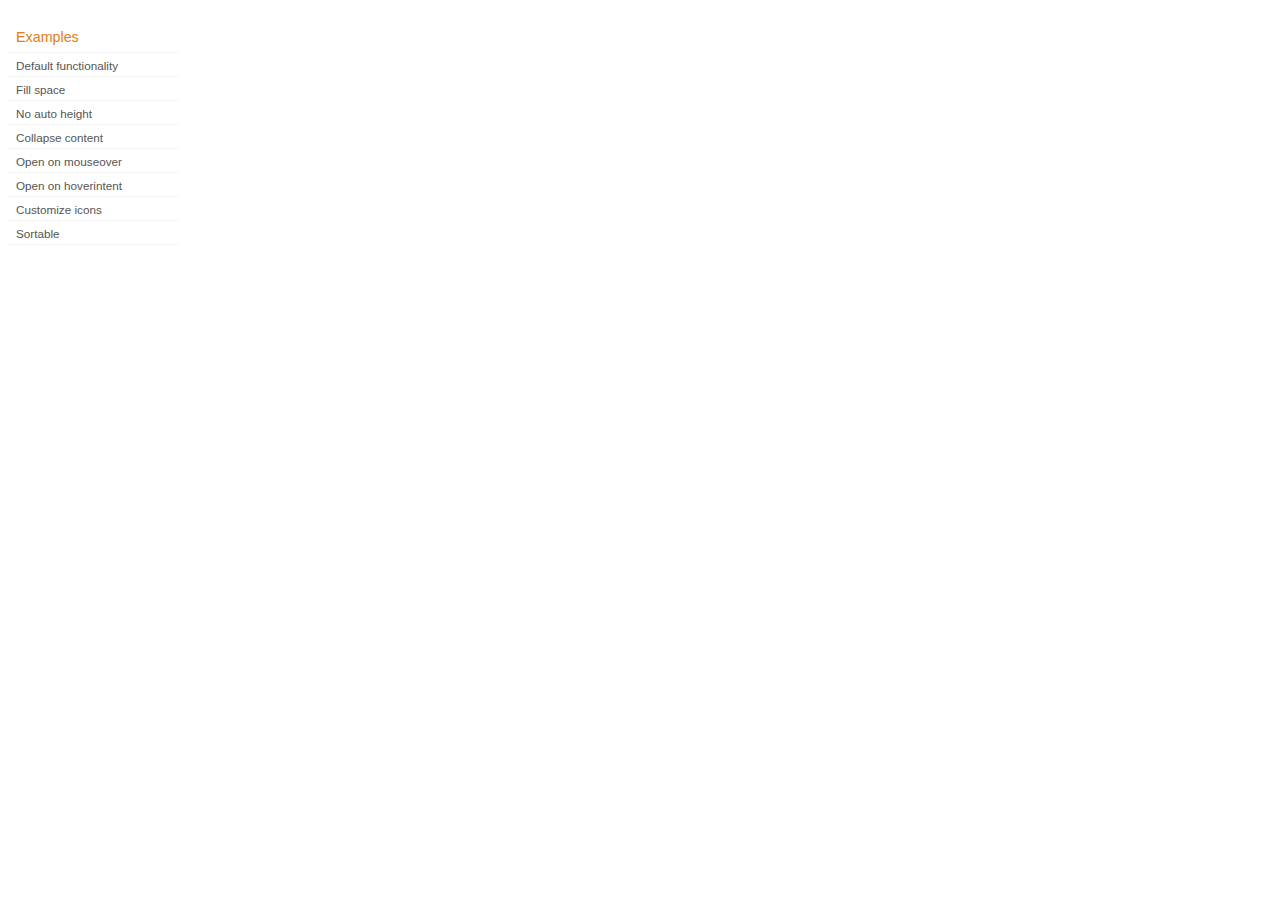
<file: resources/jquery-ui-1.8.5.custom/development-bundle/demos/accordion/index.html>
<!DOCTYPE html>
<html lang="en">
<head>
	<meta charset="utf-8">
	<title>jQuery UI Accordion Demos</title>
	<link rel="stylesheet" href="../demos.css">
</head>
<body>

<div class="demos-nav">
	<h4>Examples</h4>
	<ul>
		<li class="demo-config-on"><a href="default.html">Default functionality</a></li>
		<li><a href="fillspace.html">Fill space</a></li>
		<li><a href="no-auto-height.html">No auto height</a></li>
		<li><a href="collapsible.html">Collapse content</a></li>
		<li><a href="mouseover.html">Open on mouseover</a></li>
		<li><a href="hoverintent.html">Open on hoverintent</a></li>
		<li><a href="custom-icons.html">Customize icons</a></li>
		<li><a href="sortable.html">Sortable</a></li>
	</ul>
</div>

</body>
</html>
</file>
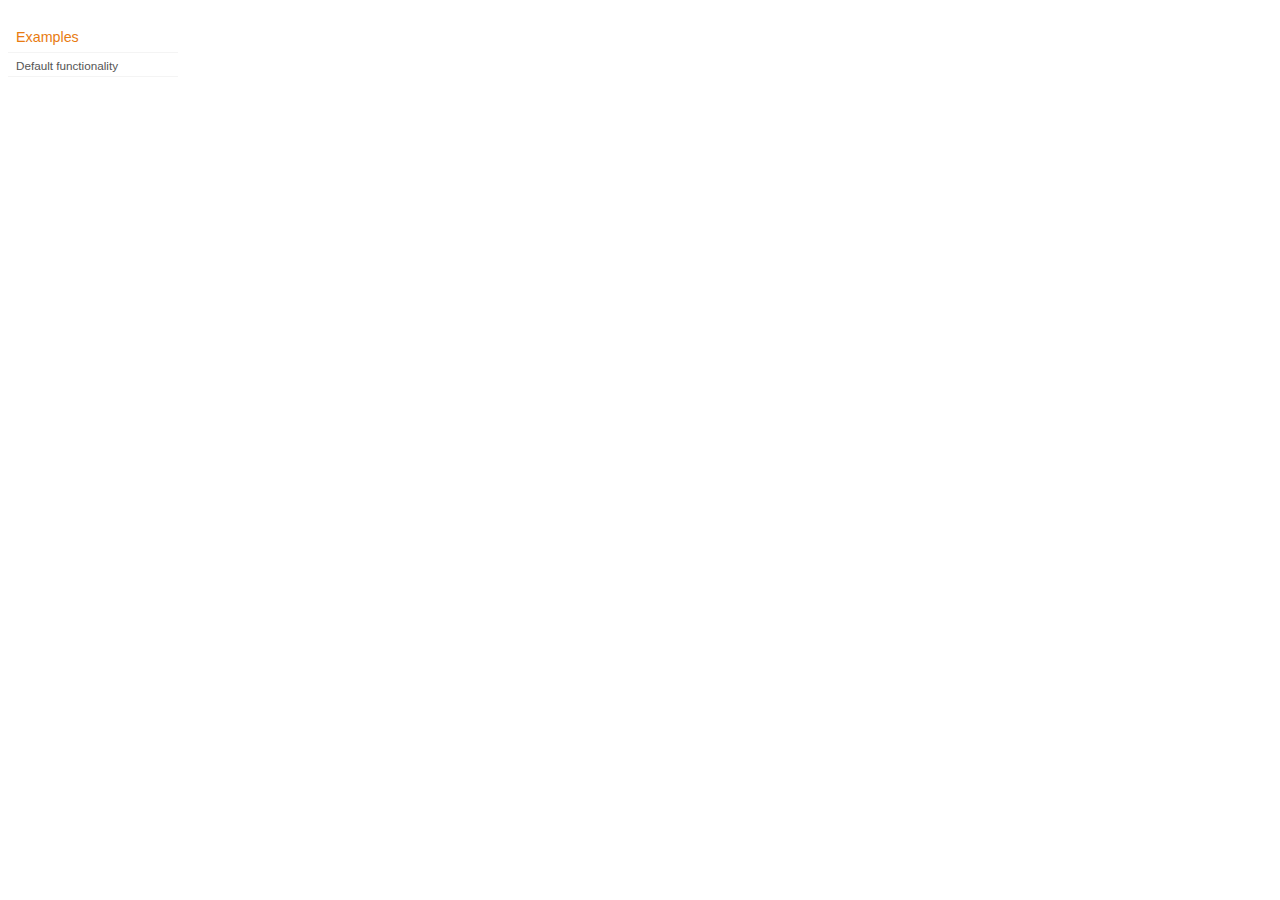
<file: resources/jquery-ui-1.8.5.custom/development-bundle/demos/addClass/index.html>
<!DOCTYPE html>
<html lang="en">
<head>
	<meta charset="utf-8">
	<title>jQuery UI Effects Demos</title>
	<link rel="stylesheet" href="../demos.css">
</head>
<body>

<div class="demos-nav">
	<h4>Examples</h4>
	<ul>
		<li class="demo-config-on"><a href="default.html">Default functionality</a></li>
	</ul>
</div>

</body>
</html>
</file>
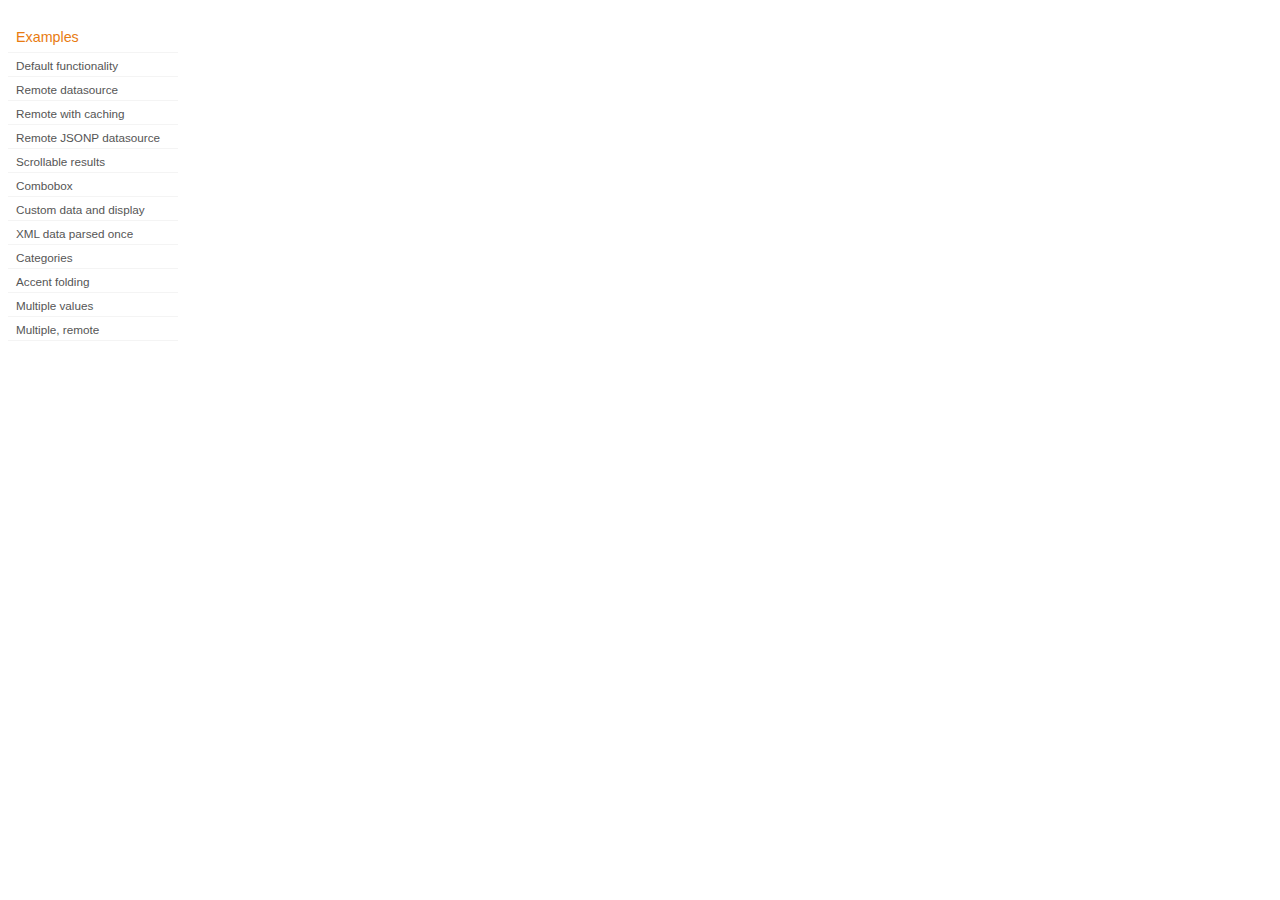
<file: resources/jquery-ui-1.8.5.custom/development-bundle/demos/autocomplete/index.html>
<!DOCTYPE html>
<html lang="en">
<head>
	<meta charset="utf-8">
	<title>jQuery UI Autocomplete Demos</title>
	<link rel="stylesheet" href="../demos.css">
</head>
<body>
	<div class="demos-nav">
		<h4>Examples</h4>
		<ul>
			<li class="demo-config-on"><a href="default.html">Default functionality</a></li>
			<li><a href="remote.html">Remote datasource</a></li>
			<li><a href="remote-with-cache.html">Remote with caching</a></li>
			<li><a href="remote-jsonp.html">Remote JSONP datasource</a></li>
			<li><a href="maxheight.html">Scrollable results</a></li>
			<li><a href="combobox.html">Combobox</a></li>
			<li><a href="custom-data.html">Custom data and display</a></li>
			<li><a href="xml.html">XML data parsed once</a></li>
			<li><a href="categories.html">Categories</a></li>
			<li><a href="folding.html">Accent folding</a></li>
			<li><a href="multiple.html">Multiple values</a></li>
			<li><a href="multiple-remote.html">Multiple, remote</a></li>
		</ul>
	</div>
</body>
</html>
</file>
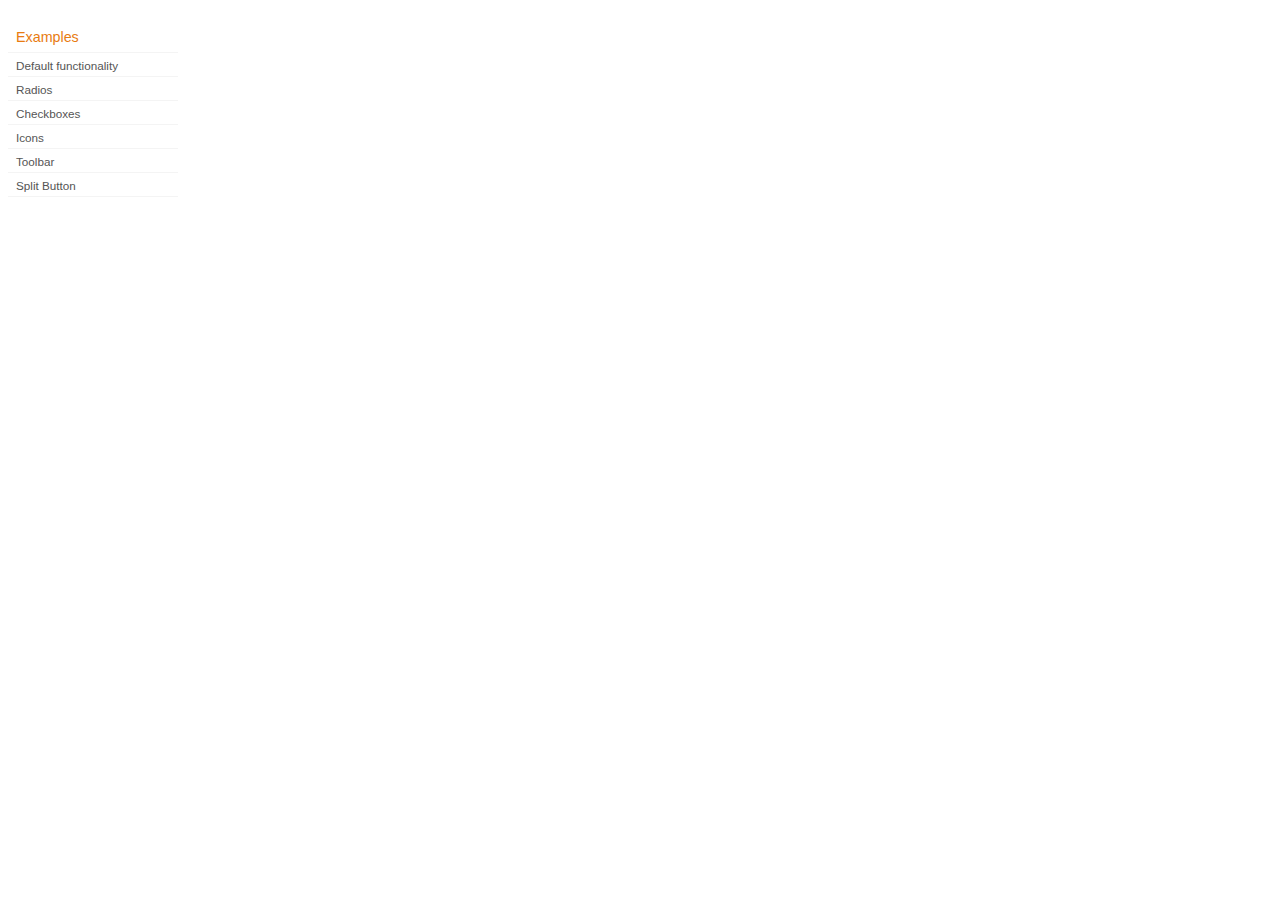
<file: resources/jquery-ui-1.8.5.custom/development-bundle/demos/button/index.html>
<!DOCTYPE html>
<html lang="en">
<head>
	<meta charset="utf-8">
	<title>jQuery UI Button Demos</title>
	<link rel="stylesheet" href="../demos.css">
</head>
<body>

<div class="demos-nav">
	<h4>Examples</h4>
	<ul>
		<li class="demo-config-on"><a href="default.html">Default functionality</a></li>
		<li><a href="radio.html">Radios</a></li>
		<li><a href="checkbox.html">Checkboxes</a></li>
		<li><a href="icons.html">Icons</a></li>
		<li><a href="toolbar.html">Toolbar</a></li>
		<li><a href="splitbutton.html">Split Button</a></li>
	</ul>
</div>

</body>
</html>
</file>
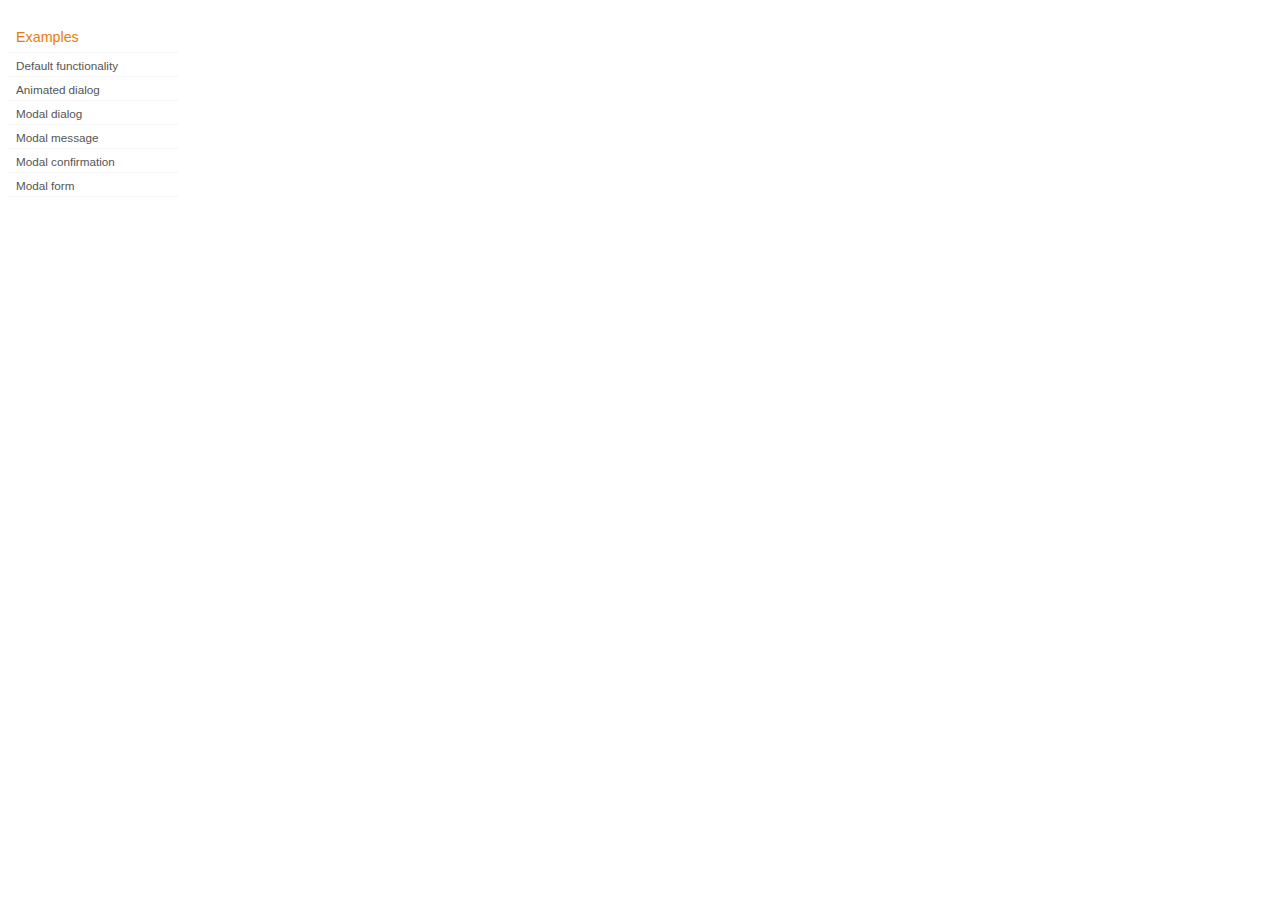
<file: resources/jquery-ui-1.8.5.custom/development-bundle/demos/dialog/index.html>
<!DOCTYPE html>
<html lang="en">
<head>
	<meta charset="utf-8">
	<title>jQuery UI Dialog Demos</title>
	<link rel="stylesheet" href="../demos.css">
</head>
<body>

<div class="demos-nav">
	<h4>Examples</h4>
	<ul>
		<li class="demo-config-on"><a href="default.html">Default functionality</a></li>
		<li><a href="animated.html">Animated dialog</a></li>
		<li><a href="modal.html">Modal dialog</a></li>
		<li><a href="modal-message.html">Modal message</a></li>
		<li><a href="modal-confirmation.html">Modal confirmation</a></li>
		<li><a href="modal-form.html">Modal form</a></li>
	</ul>
</div>

</body>
</html>
</file>
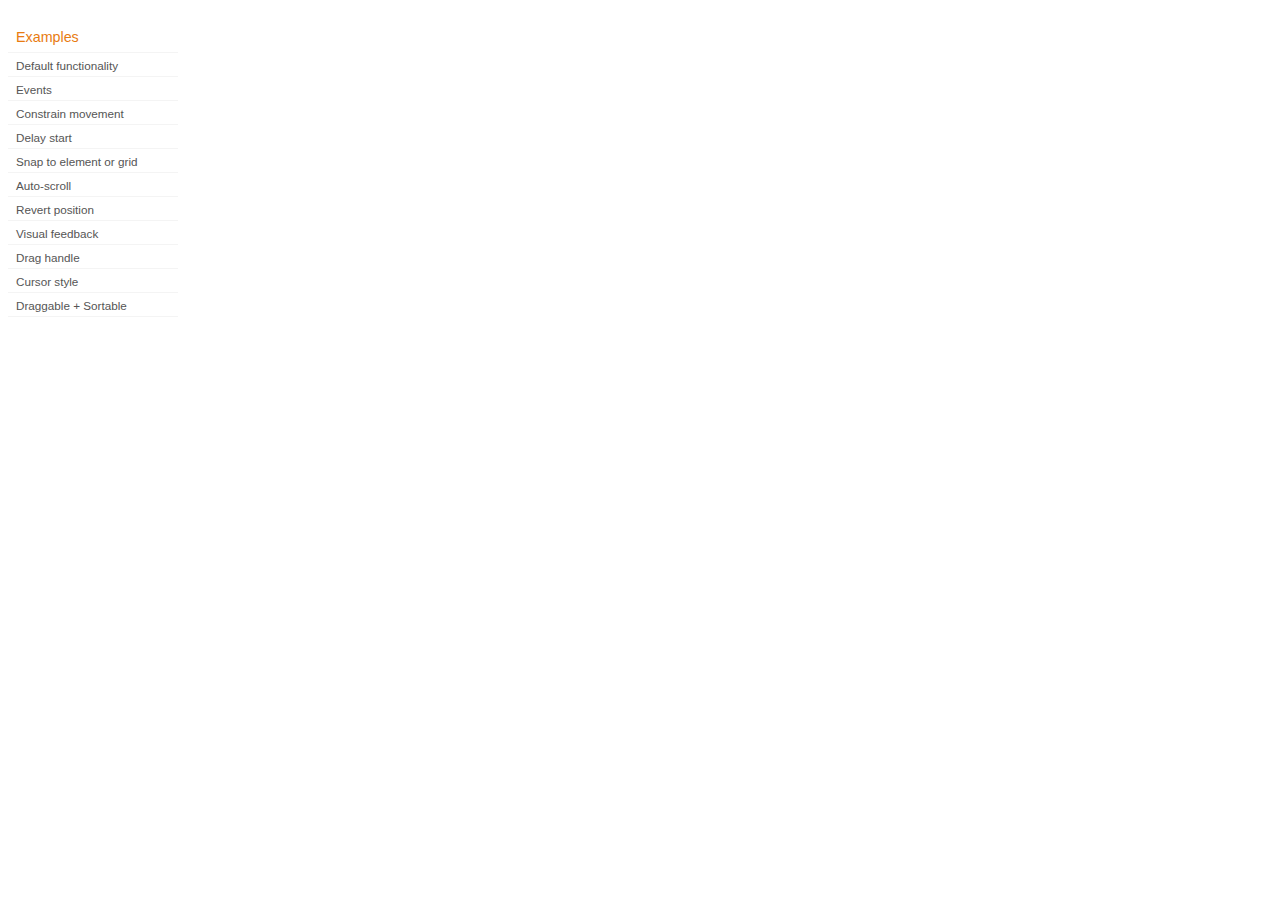
<file: resources/jquery-ui-1.8.5.custom/development-bundle/demos/draggable/index.html>
<!DOCTYPE html>
<html lang="en">
<head>
	<meta charset="utf-8">
	<title>jQuery UI Draggable Demos</title>
	<link rel="stylesheet" href="../demos.css">
</head>
<body>

<div class="demos-nav">
	<h4>Examples</h4>
	<ul>
		<li class="demo-config-on"><a href="default.html">Default functionality</a></li>
		<li><a href="events.html">Events</a></li>
		<li><a href="constrain-movement.html">Constrain movement</a></li>
		<li><a href="delay-start.html">Delay start</a></li>
		<li><a href="snap-to.html">Snap to element or&#160;grid</a></li>
		<li><a href="scroll.html">Auto-scroll</a></li>
		<li><a href="revert.html">Revert position</a></li>
		<li><a href="visual-feedback.html">Visual feedback</a></li>
		<li><a href="handle.html">Drag handle</a></li>
		<li><a href="cursor-style.html">Cursor style</a></li>
		<li><a href="sortable.html">Draggable + Sortable</a></li>
	</ul>
</div>

</body>
</html>
</file>
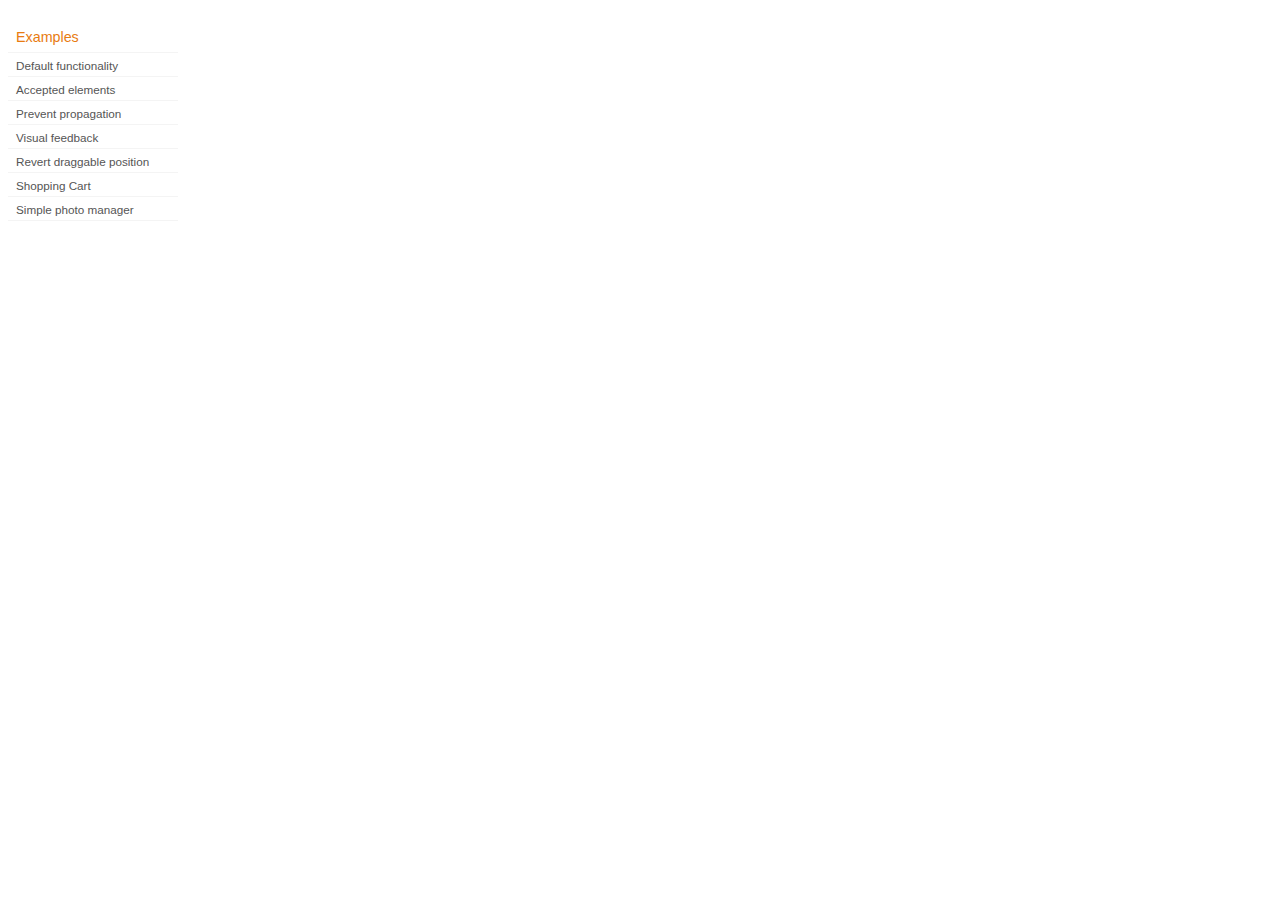
<file: resources/jquery-ui-1.8.5.custom/development-bundle/demos/droppable/index.html>
<!DOCTYPE html>
<html lang="en">
<head>
	<meta charset="utf-8">
	<title>jQuery UI Droppable Demos</title>
	<link rel="stylesheet" href="../demos.css">
</head>
<body>

<div class="demos-nav">
	<h4>Examples</h4>
	<ul>
		<li class="demo-config-on"><a href="default.html">Default functionality</a></li>
		<li><a href="accepted-elements.html">Accepted elements</a></li>
		<li><a href="propagation.html">Prevent propagation</a></li>
		<li><a href="visual-feedback.html">Visual feedback</a></li>
		<li><a href="revert.html">Revert draggable position</a></li>
		<li><a href="shopping-cart.html">Shopping Cart</a></li>
		<li><a href="photo-manager.html">Simple photo manager</a></li>
	</ul>
</div>

</body>
</html>
</file>
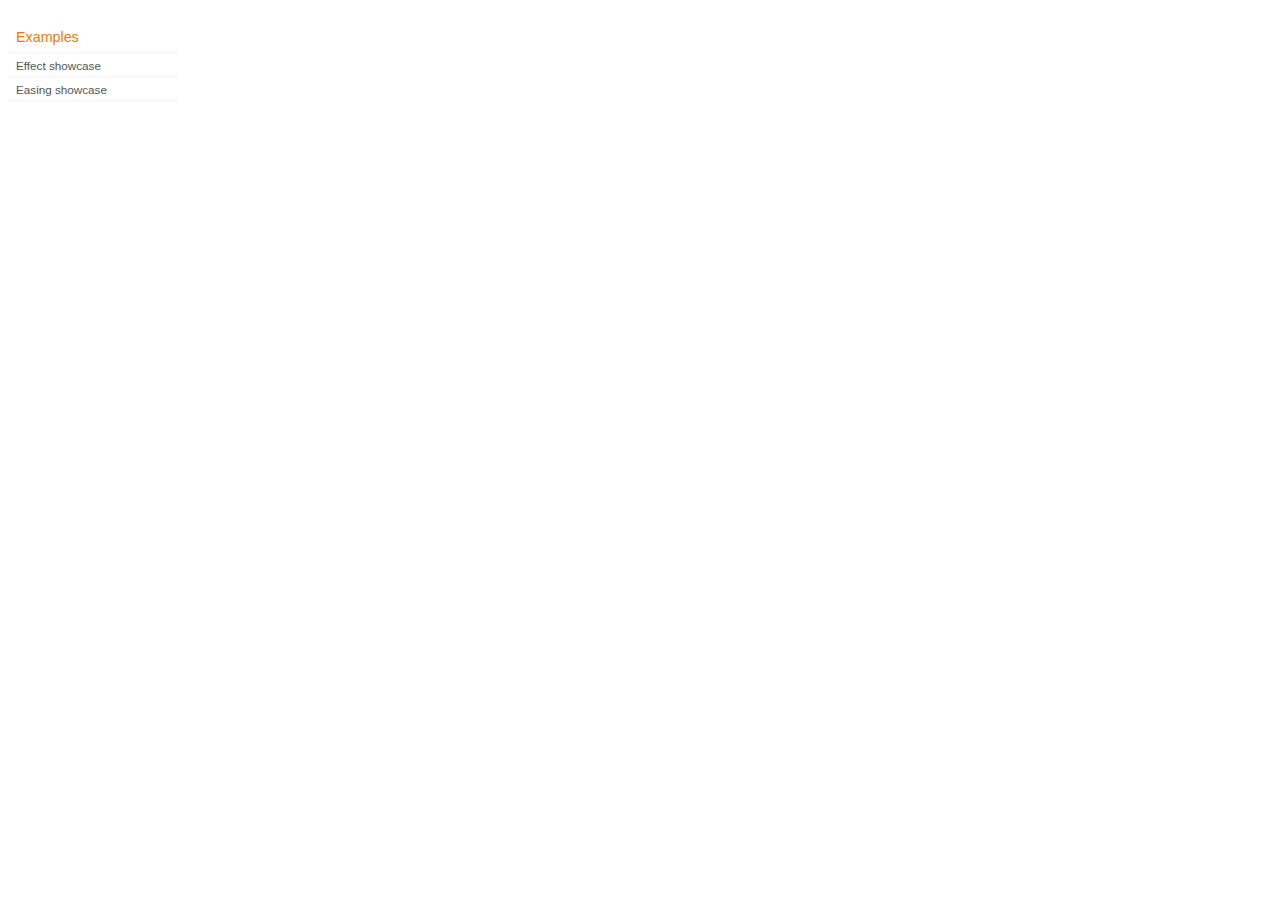
<file: resources/jquery-ui-1.8.5.custom/development-bundle/demos/effect/index.html>
<!DOCTYPE html>
<html lang="en">
<head>
	<meta charset="utf-8">
	<title>jQuery UI Effects Demos</title>
	<link rel="stylesheet" href="../demos.css">
</head>
<body>

<div class="demos-nav">
	<h4>Examples</h4>
	<ul>
		<li class="demo-config-on"><a href="default.html">Effect showcase</a></li>
		<li><a href="easing.html">Easing showcase</a></li>
	</ul>
</div>

</body>
</html>
</file>
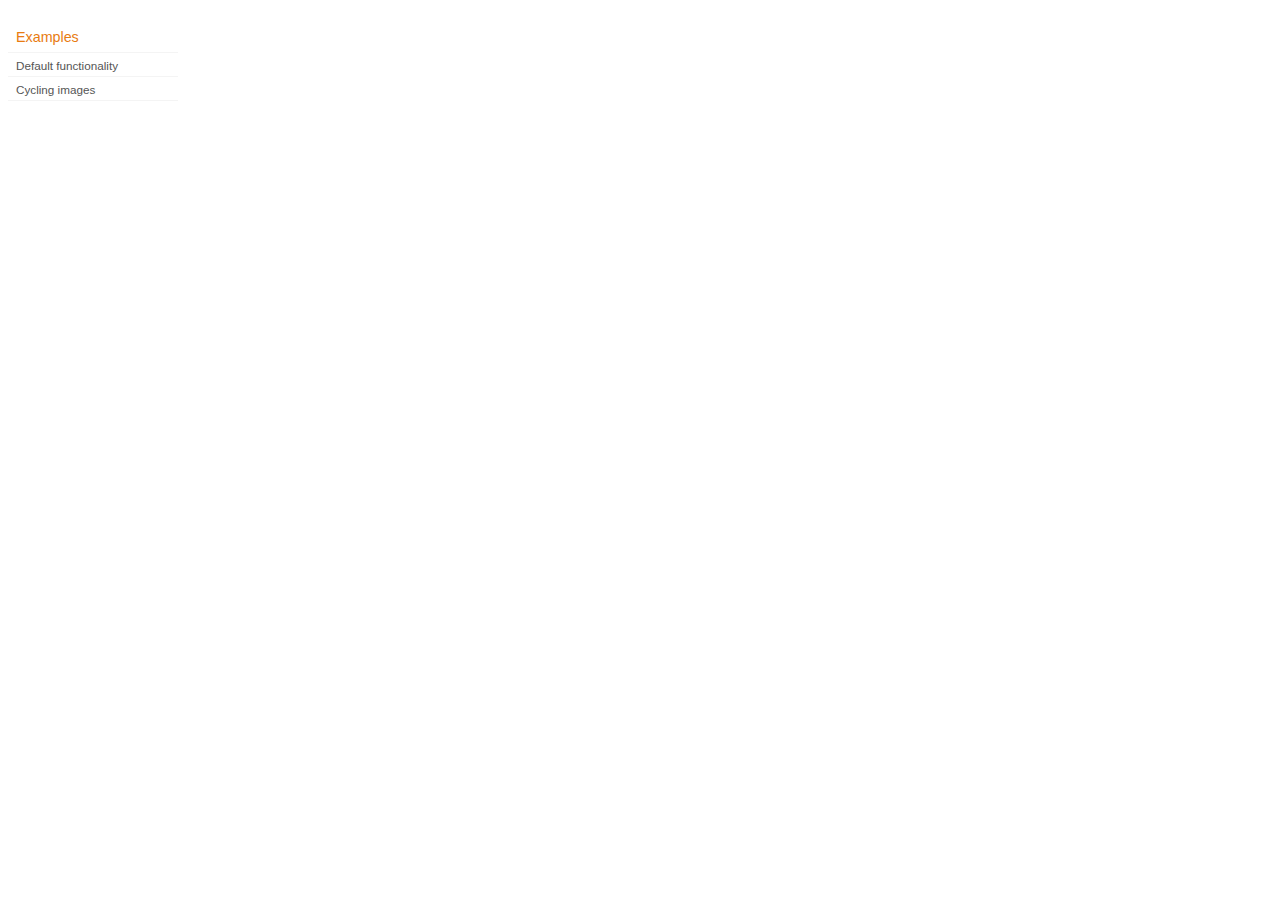
<file: resources/jquery-ui-1.8.5.custom/development-bundle/demos/position/index.html>
<!DOCTYPE html>
<html lang="en">
<head>
	<meta charset="utf-8">
	<title>jQuery UI Position Demo</title>
	<link rel="stylesheet" href="../demos.css">
</head>
<body>

<div class="demos-nav">
	<h4>Examples</h4>
	<ul>
		<li class="demo-config-on"><a href="default.html">Default functionality</a></li>
		<li><a href="cycler.html">Cycling images</a></li>
	</ul>
</div>

</body>
</html>
</file>
<file: resources/jquery-ui-1.8.5.custom/development-bundle/demos/demos.css>
body {
	font-size: 62.5%;
}

table {
	font-size: 1em;
}

/* Site
   -------------------------------- */

body {
	font-family: "Trebuchet MS", "Helvetica", "Arial",  "Verdana", "sans-serif";
}

/* Layout
   -------------------------------- */

.layout-grid {
	width: 960px;
}

.layout-grid td {
	vertical-align: top;
}

.layout-grid td.left-nav {
	width: 140px;
}

.layout-grid td.normal {
	border-left: 1px solid #eee;
	padding: 20px 24px;
	font-family: "Trebuchet MS", "Helvetica", "Arial",  "Verdana", "sans-serif";
}

.layout-grid td.demos {
	background: url('/images/demos_bg.jpg') no-repeat;
	height: 337px;
	overflow: hidden;
}

/* Normal
   -------------------------------- */

.normal h3,
.normal h4 {
	margin: 0;
	font-weight: normal;
}

.normal h3 {
	padding: 0 0 9px;
	font-size: 1.8em;
}

.normal h4 {
	padding-bottom: 21px;
	border-bottom: 1px dashed #999;
	font-size: 1.2em;
	font-weight: bold;
}

.normal p {
	font-size: 1.2em;
}

/* Demos */

.demos-nav, .demos-nav dt, .demos-nav dd, .demos-nav ul, .demos-nav li {
	margin: 0;
	padding: 0
}

.demos-nav {
	float: left;
	width: 170px;
	font-size: 1.3em;
}

.demos-nav dt,
.demos-nav h4 {
	margin: 0;
	padding: 0;
	font: normal 1.1em "Trebuchet MS", "Helvetica", "Arial",  "Verdana", "sans-serif";
	color: #e87b10;
}

.demos-nav dt,
.demos-nav h4 {
	margin-top: 1.5em;
	margin-bottom: 0;
	padding-left: 8px;
	padding-bottom:5px;
	line-height: 1.2em;
	border-bottom: 1px solid #F4F4F4;
}

.demos-nav dd a,
.demos-nav li a {
	border-bottom: 1px solid #F4F4F4;
	display:block;
	padding: 4px 3px 4px 8px;
	font-size: 90%;
	text-decoration: none;
	color: #555 ;
	margin:2px 0;
	height:13px;
}

.demos-nav dd a:hover,
.demos-nav dd a:focus,
.demos-nav dd a:hover,
.demos-nav dd a:focus {
	background: #f3f3f3;
	color:#000;
	-moz-border-radius: 5px; -webkit-border-radius: 5px;
}
 .demos-nav dd a.selected {
	background: #555;
	color:#ffffff;
	-moz-border-radius: 5px; -webkit-border-radius: 5px;
}


/* new styles for demo pages, added by Filament 12.29.08
eventually we should convert the font sizes to ems -- using px for now to minimize style conflicts
*/

.normal h3.demo-header { font-size:32px; padding:0 0 5px; border-bottom:1px solid #eee; text-transform: capitalize; }
.normal h4.demo-subheader { font-size:10px; text-transform: uppercase; color:#999; padding:8px 0 3px; border:0; margin:0; }
.normal a:link,
.normal a:visited { color:#1b75bb; text-decoration:none; }
.normal a:hover,
.normal a:active { color:#0b559b; }

#demo-config { padding:20px 0 0; }

#demo-frame { float:left; width:540px; height:380px; border:1px solid #ddd; overflow: auto; position: relative; }
#demo-frame h3, #demo-frame h4 { padding: 0; font-weight: bold; font-size: 1em; }

#demo-config-menu { float:right; width:180px;  }
#demo-config-menu h4 { font-size:13px; color:#666; font-weight:normal; border:0; padding-left:18px; }

#demo-config-menu ul { list-style: none; padding: 0; margin: 0; }

#demo-config-menu li { font-size:12px; padding:0 0 0 10px; margin:3px 0; zoom: 1; }

#demo-config-menu li a:link,
#demo-config-menu li a:visited { display:block; padding:1px 8px 4px; border-bottom:1px dotted #b3b3b3; }
* html #demo-config-menu li a:link,
* html #demo-config-menu li a:visited { padding:1px 8px 2px; }
#demo-config-menu li a:hover,
#demo-config-menu li a:active { background-color:#f6f6f6; }

#demo-config-menu li.demo-config-on { background: url(images/demo-config-on-tile.gif) repeat-x left center; }

#demo-config-menu li.demo-config-on a:link,
#demo-config-menu li.demo-config-on a:visited,
#demo-config-menu li.demo-config-on a:hover,
#demo-config-menu li.demo-config-on a:active { background: url(images/demo-config-on.gif) no-repeat left; padding-left:18px; color:#fff; border:0; margin-left:-10px; margin-top: 0px; margin-bottom: 0px; }

#demo-source, #demo-notes {
	clear: both;
	padding: 20px 0 0;
	font-size: 1.3em;
}

#demo-notes { width:520px; color:#333; font-size: 1em; }
#demo-notes p code, .demo-description p code { padding: 0; font-weight: bold; }
#demo-source pre, #demo-source code { padding: 0; }
code, pre { padding:8px 0 8px 20px ; font-size: 1.2em; line-height:130%;  }

#demo-source a:link,
#demo-source a:visited,
#demo-source a:hover,
#demo-source a:active { font-size:12px; padding-left:13px; background-position: left center; background-repeat: no-repeat; }

#demo-source a.source-open:link,
#demo-source a.source-open:visited,
#demo-source a.source-open:hover,
#demo-source a.source-open:active { background-image: url(images/demo-spindown-open.gif); }

#demo-source a.source-closed:link,
#demo-source a.source-closed:visited,
#demo-source a.source-closed:hover,
#demo-source a.source-closed:active { background-image: url(images/demo-spindown-closed.gif); }

div.demo {
	padding:12px;
	font-family: "Trebuchet MS", "Arial", "Helvetica", "Verdana", "sans-serif";
}

div.demo h3.docs { clear:left; font-size:12px; font-weight:normal; padding:0 0 1em; margin:0; }

div.demo-description {
	clear:both;
	padding:12px;
	font-family: "Trebuchet MS", "Arial", "Helvetica", "Verdana", "sans-serif";
	font-size: 1.3em;
	line-height: 1.4em;
}

.ui-draggable, .ui-droppable {
	background-position: top left;
}

.left-nav .demos-nav {
	padding-right: 10px;
}

#demo-link { font-size:11px;  padding-top: 6px; clear: both; overflow: hidden; }
#demo-link a span.ui-icon { float:left; margin-right:3px; }

/* Component containers
----------------------------------*/
#widget-docs .ui-widget { font-family: Trebuchet MS,Verdana,Arial,sans-serif; font-size: 1em; }
#widget-docs .ui-widget input, #widget-docs .ui-widget select, #widget-docs .ui-widget textarea, #widget-docs .ui-widget button { font-family: Trebuchet MS,Verdana,Arial,sans-serif; font-size: 1em; }
#widget-docs .ui-widget-header { border: 1px solid #ffffff; background: #464646 url(images/464646_40x100_textures_01_flat_100.png) 50% 50% repeat-x; color: #ffffff; font-weight: bold; }
#widget-docs .ui-widget-header a { color: #ffffff; }
#widget-docs .ui-widget-content { border: 1px solid #ffffff; background: #ffffff url(images/ffffff_40x100_textures_01_flat_75.png) 50% 50% repeat-x; color: #222222; }
#widget-docs .ui-widget-content a { color: #222222; }

/* Interaction states
----------------------------------*/
#widget-docs .ui-state-default, #widget-docs .ui-widget-content #widget-docs .ui-state-default { border: 1px solid #666666; background: #555555 url(images/555555_40x100_textures_03_highlight_soft_75.png) 50% 50% repeat-x; font-weight: normal; color: #ffffff; outline: none; }
#widget-docs .ui-state-default a { color: #ffffff; text-decoration: none; outline: none; }
#widget-docs .ui-state-hover, #widget-docs .ui-widget-content #widget-docs .ui-state-hover, #widget-docs .ui-state-focus, #widget-docs .ui-widget-content #widget-docs .ui-state-focus { border: 1px solid #666666; background: #444444 url(images/444444_40x100_textures_03_highlight_soft_60.png) 50% 50% repeat-x; font-weight: normal; color: #ffffff; outline: none; }
#widget-docs .ui-state-hover a { color: #ffffff; text-decoration: none; outline: none; }
#widget-docs .ui-state-active, #widget-docs .ui-widget-content #widget-docs .ui-state-active { border: 1px solid #666666; background: #ffffff url(images/ffffff_40x100_textures_01_flat_65.png) 50% 50% repeat-x; font-weight: normal; color: #F6921E; outline: none; }
#widget-docs .ui-state-active a { color: #F6921E; outline: none; text-decoration: none; }

/* Interaction Cues
----------------------------------*/
#widget-docs .ui-state-highlight, #widget-docs .ui-widget-content #widget-docs .ui-state-highlight {border: 1px solid #fcefa1; background: #fbf9ee url(images/fbf9ee_40x100_textures_02_glass_55.png) 50% 50% repeat-x; color: #363636; }
#widget-docs .ui-state-error, #widget-docs .ui-widget-content #widget-docs .ui-state-error {border: 1px solid #cd0a0a; background: #fef1ec url(images/fef1ec_40x100_textures_05_inset_soft_95.png) 50% bottom repeat-x; color: #cd0a0a; }
#widget-docs .ui-state-error-text, #widget-docs .ui-widget-content #widget-docs .ui-state-error-text { color: #cd0a0a; }
#widget-docs .ui-state-disabled, #widget-docs .ui-widget-content #widget-docs .ui-state-disabled { opacity: .35; filter:Alpha(Opacity=35); background-image: none; }
#widget-docs .ui-priority-primary, #widget-docs .ui-widget-content #widget-docs .ui-priority-primary { font-weight: bold; }
#widget-docs .ui-priority-secondary, #widget-docs .ui-widget-content #widget-docs .ui-priority-secondary { opacity: .7; filter:Alpha(Opacity=70); font-weight: normal; }

/* Icons
----------------------------------*/

/* states and images */
#demo-frame-wrapper .ui-icon, #widget-docs .ui-icon { width: 16px; height: 16px; background-image: url(images/222222_256x240_icons_icons.png); }
#widget-docs .ui-widget-content .ui-icon {background-image: url(images/222222_256x240_icons_icons.png); }
#widget-docs .ui-widget-header .ui-icon {background-image: url(images/222222_256x240_icons_icons.png); }
#widget-docs .ui-state-default .ui-icon { background-image: url(images/888888_256x240_icons_icons.png); }
#widget-docs .ui-state-hover .ui-icon, #widget-docs .ui-state-focus .ui-icon {background-image: url(images/454545_256x240_icons_icons.png); }
#widget-docs .ui-state-active .ui-icon {background-image: url(images/454545_256x240_icons_icons.png); }
#widget-docs .ui-state-highlight .ui-icon {background-image: url(images/2e83ff_256x240_icons_icons.png); }
#widget-docs .ui-state-error .ui-icon, #widget-docs .ui-state-error-text .ui-icon {background-image: url(images/cd0a0a_256x240_icons_icons.png); }


/* Misc visuals
----------------------------------*/

/* Corner radius */
#widget-docs .ui-corner-tl { -moz-border-radius-topleft: 4px; -webkit-border-top-left-radius: 4px; }
#widget-docs .ui-corner-tr { -moz-border-radius-topright: 4px; -webkit-border-top-right-radius: 4px; }
#widget-docs .ui-corner-bl { -moz-border-radius-bottomleft: 4px; -webkit-border-bottom-left-radius: 4px; }
#widget-docs .ui-corner-br { -moz-border-radius-bottomright: 4px; -webkit-border-bottom-right-radius: 4px; }
#widget-docs .ui-corner-top { -moz-border-radius-topleft: 4px; -webkit-border-top-left-radius: 4px; -moz-border-radius-topright: 4px; -webkit-border-top-right-radius: 4px; }
#widget-docs .ui-corner-bottom { -moz-border-radius-bottomleft: 4px; -webkit-border-bottom-left-radius: 4px; -moz-border-radius-bottomright: 4px; -webkit-border-bottom-right-radius: 4px; }
#widget-docs .ui-corner-right {  -moz-border-radius-topright: 4px; -webkit-border-top-right-radius: 4px; -moz-border-radius-bottomright: 4px; -webkit-border-bottom-right-radius: 4px; }
#widget-docs .ui-corner-left { -moz-border-radius-topleft: 4px; -webkit-border-top-left-radius: 4px; -moz-border-radius-bottomleft: 4px; -webkit-border-bottom-left-radius: 4px; }
#widget-docs .ui-corner-all { -moz-border-radius: 4px; -webkit-border-radius: 4px; }

/* Overlays */
#widget-docs .ui-widget-overlay { background: #aaaaaa url(images/aaaaaa_40x100_textures_01_flat_0.png) 50% 50% repeat-x; opacity: .30;filter:Alpha(Opacity=30); }
#widget-docs .ui-widget-shadow { margin: -8px 0 0 -8px; padding: 8px; background: #aaaaaa url(images/aaaaaa_40x100_textures_01_flat_0.png) 50% 50% repeat-x; opacity: .30;filter:Alpha(Opacity=30); -moz-border-radius: 8px; -webkit-border-radius: 8px; }

/*
----------------------------------*/

#widget-docs { margin:20px 0 0; border: none; }

#widget-docs h2, #widget-docs h3, #widget-docs h4, #widget-docs p, #widget-docs ul, #widget-docs code { margin:0; padding:0; }
#widget-docs code { display:block; color:#444; font-size:.9em; margin:0 0 1em; }
#widget-docs code strong { color:#000; }
#widget-docs p { margin:0 3em 1.2em 0; }
#widget-docs p.intro { font-size:13px; color:#666; line-height:1.3; }
#widget-docs ul { list-style-type: none; }

#widget-docs h2 { font-size:16px; margin:1.2em 0 .5em; }
#widget-docs h3 { font-size:14px; color:#e6820E; margin:1.5em 0 .5em; }
.normal #widget-docs h4 { font-size:12px; color:#000; border:0; margin:0 0 .5em; }

#docs-overview-main { width:400px; }
#docs-overview-sidebar { float:right; width:200px; }
#docs-overview-sidebar a span { color:#666; }
#widget-docs #docs-overview-main p { margin-right:0; }
#widget-docs #docs-overview-sidebar h4 { padding-left:0; }

.docs-list-header { float:left; width:100%; margin:10px 0 0; border-bottom:1px solid #eee; }
#widget-docs .docs-list-header h2 { float:left; margin:0; }
#widget-docs .docs-list-header p { float:right; margin:5px 0; font-size:11px; }

.docs-list { float:left; width:100%; padding:0 0 10px; }
.docs-list .param-header { float:left; clear:left; width:100%; padding:8px 0; border-top:1px solid #eee; }
#widget-docs .param-header h3, #widget-docs .param-header p { margin:0; float:left; }
#widget-docs .param-header h3 { width:50%; }
#widget-docs .param-header h3 span { background: url(images/demo-spindown-closed.gif) no-repeat left; padding-left:13px; }
#widget-docs .param-open .param-header h3 span { background: url(images/demo-spindown-open.gif) no-repeat left; }
#widget-docs .param-header p { width:24%; }
#widget-docs .param-header p.param-type span { background: url(images/icon-docs-info.gif) no-repeat left; cursor:pointer; border-bottom:1px dashed #ccc; padding-left:15px; }

.param-details { padding-left:13px; }
.param-args { margin:0 0 1.5em; border-top:1px dotted #ccc;}
.param-args td { padding:3px 30px 3px 5px; border-bottom:1px dotted #ccc;  }


/* overrides for ui-tab styles */
#widget-docs ul.ui-tabs-nav { padding:0 0 0 8px; }
#widget-docs .ui-tabs-nav li { margin:5px 5px 0 0; }

#widget-docs .ui-tabs-nav li a:link,
#widget-docs .ui-tabs-nav li a:visited,
#widget-docs .ui-tabs-nav li a:hover,
#widget-docs .ui-tabs-nav li a:active { font-size:14px; padding:4px 1.2em 3px; color:#fff; }

#widget-docs .ui-tabs-nav li.ui-tabs-selected a:link,
#widget-docs .ui-tabs-nav li.ui-tabs-selected a:visited,
#widget-docs .ui-tabs-nav li.ui-tabs-selected a:hover,
#widget-docs .ui-tabs-nav li.ui-tabs-selected a:active { color:#e6820E; }

#widget-docs .ui-tabs-panel { padding:20px 9px; font-size:12px; line-height:1.4; color:#000; }

#widget-docs .ui-widget-content a:link,
#widget-docs .ui-widget-content a:visited { color:#1b75bb; text-decoration:none; }
#widget-docs .ui-widget-content a:hover,
#widget-docs .ui-widget-content a:active { color:#0b559b; }
</file>
